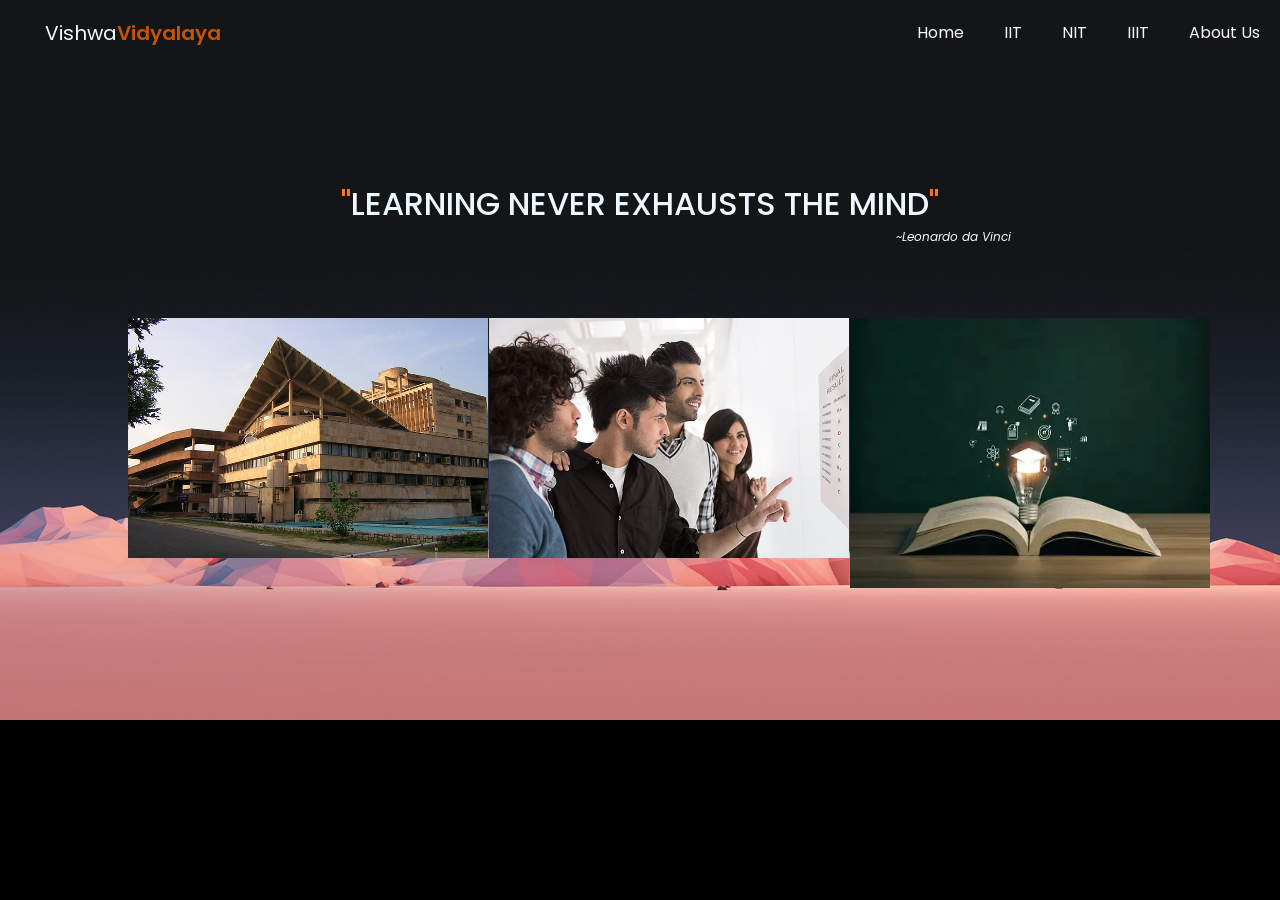
<file: VishwaVidyalaya_final/index.html>
<!DOCTYPE html>
<html lang="en">
<head>
    <meta charset="UTF-8" />
    <meta name="viewport" content="width=device-width, initial-scale=1.0" />
    <title>Portfolio</title>
    <link rel="preconnect" href="https://fonts.googleapis.com" />
    <link rel="preconnect" href="https://fonts.gstatic.com" crossorigin />
    <link
      href="https://fonts.googleapis.com/css2?family=Poppins:wght@200;500&display=swap"
      rel="stylesheet"
    />
    <link rel="stylesheet" href="home.css">
</head>
<body>
<!-- navigation bar -->
    <header>
        <nav>
          <div class="left"><span>Vishwa</span><span id="vid">Vidyalaya</span></div>
          <div class="right">
            <ul type="none">
              <li ><a href="index.html">Home </a></li>
              <li><a href="all_iit_page.html">IIT</a></li>
              <li><a href="all_nits_page.html" class="nt">NIT </a></li>
              <li><a href="all_iiit_page.html">IIIT</a></li>
              <li><a href="About_us.html">About Us</a></li>
            </ul>
          </div>
        </nav>
        
      </header>
      <div class="quote"><span class="s">"</span>LEARNING NEVER EXHAUSTS THE MIND<span class="s">"</span></div>
      <div class="author">~Leonardo da Vinci</div>

      <div class="trd">

        <div class="img">
           <img src="colleges-showcase.jpg" width="360" height="240" >
           <div class="overlay">
            <div class="content1"> College </div>
           </div>
            
        </div>
        <div class="img">
          <img src="cutoff-showcase.jpg" width="360" height="240">
          <div class="overlay">  
             <div class="content2"> CutOff </div>
          </div>
           
        </div>     

        <div class="img">
          <img src="ed.jpg" width="360" height="270">
          <div class="overlay"> 
            <div class="content3"> Education </div> 
          </div>
           
        </div> 



      </div>

</body>
</html>
</file>
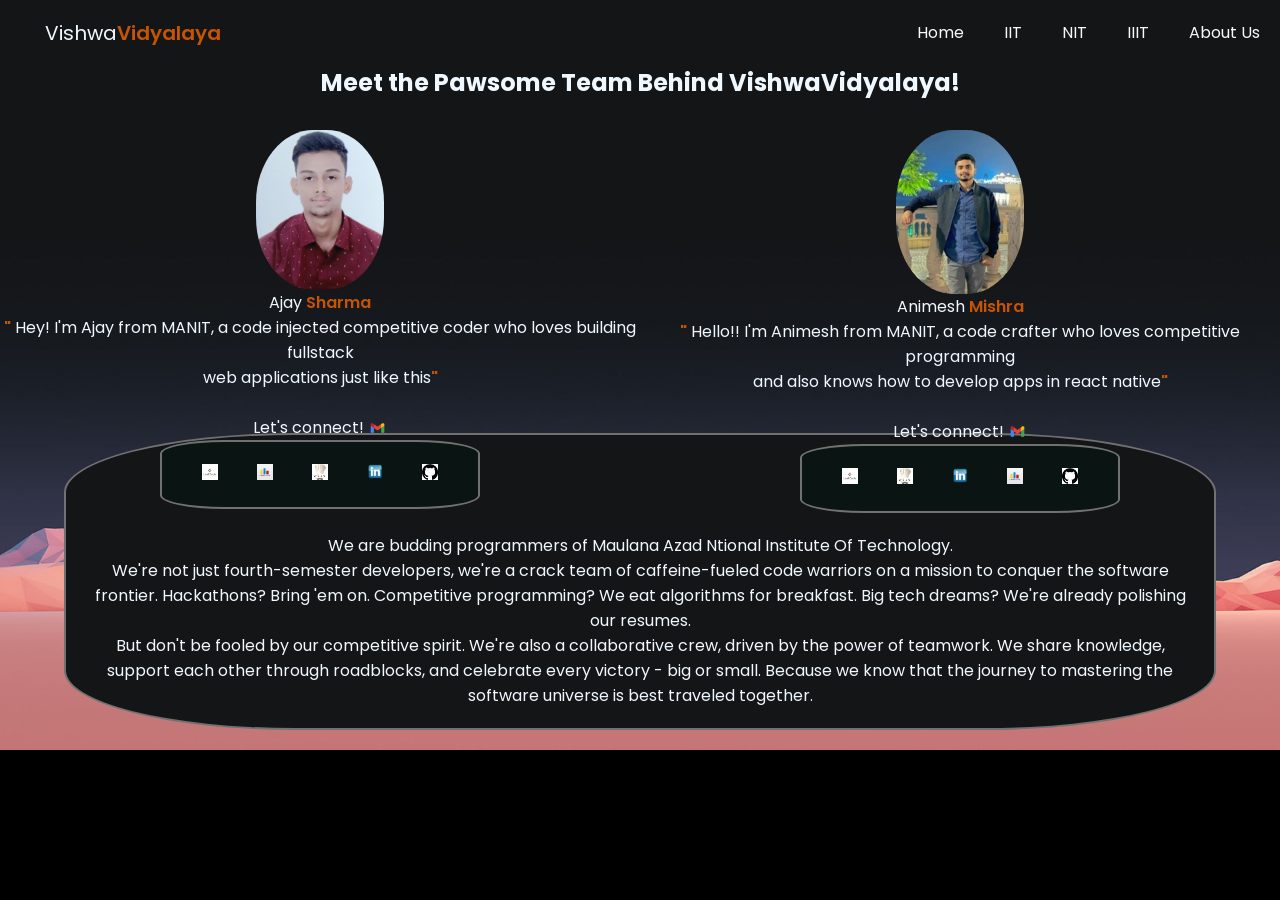
<file: VishwaVidyalaya_final/About_us.html>
<!DOCTYPE html>
<html lang="en">
<head>
    <meta charset="UTF-8">
    <meta name="viewport" content="width=device-width, initial-scale=1.0">
    <title>ABOUT US SECTION</title>
    <link rel="preconnect" href="https://fonts.googleapis.com" />
    <link rel="preconnect" href="https://fonts.gstatic.com" crossorigin />
    <link
      href="https://fonts.googleapis.com/css2?family=Poppins:wght@200;500&display=swap"
      rel="stylesheet"
    />
    <link rel="stylesheet" href="about_us.css">
</head>
<body>
    <header>
        <nav>
          <div class="left"><span>Vishwa</span><span id="vid">Vidyalaya</span></div>
          <div class="right">
            <ul type="none">
              <li ><a href="home.html">Home </a></li>
              <li><a href="all_iit_page.html">IIT</a></li>
              <li><a href="all_nits_page.html">NIT </a></li>
              <li><a href="all_iiit_page.html">IIIT</a></li>
              <li><a href="About_us.html">About Us</a></li>
            </ul>
          </div>
        </nav>
        
      </header>

    
        <div class="text" >
            <article>
               <h1><div class="left1"> Meet the Pawsome Team Behind VishwaVidyalaya! </div></h1> 

                <div class="row">

                    <div class="column"> 
                          
                            <div class="ajay_pic"> 
                                <img src="dev_images/AJAYDP.jpg" width="20%" alt="Team photo">
                            </div>

                            <div class="about_text"> Ajay <span id ="vid">Sharma</span>  </div>
                            <p><span id="vid">"</span> Hey! I'm Ajay from MANIT, a code injected competitive coder who loves building fullstack </p>
                            <p>web applications just like this<span id="vid">"</span></p>
                            <br>
                            <p>Let's connect! <a href="mailto:ajaysharmapns1234@gmail.com"> <img src="id_logo/Gmail-Logo.png" width="3%" alt="mail"></a></p>
                            <div class="id"> 
                              <div>    <a href="https://leetcode.com/ajaysharma12/"><img src="id_logo/leetcode.jpg" width="20%" alt="leetcode"></a></div>
                           <div>   <a href="https://codeforces.com/profile/ajay.16"><img src="id_logo/codeforces.jpeg" width="20%" alt="codeforces"></a></div>
                           <div>   <a href="https://www.codechef.com/users/ajaysh1"><img src="id_logo/codechef.jpeg"  width="20%" alt="codechef"></a></div>
                           <div>   <a href="https://www.linkedin.com/in/ajay-sharma-9436741b0/"><img src="id_logo/linkedin-blue-style-logo-png-0.png" width="8%" alt="linkedin"></a></div>
                           <div>   <a href="https://github.com/AjaySh1"><img src="id_logo/download.png" width="25%" alt="github"></a></div>
                              
                            </div>
                    </div>   
                    <div class="column">
                         
                            <div class="animesh_pic"> 
                                <img src="dev_images/animesh_dp (2).jpg" width="20%"  alt="Team photo">
                            </div>

                            <div class="about_text"> Animesh <span id="vid">Mishra</span> </div>
                            <p><span id="vid">"</span> Hello!! I'm Animesh from MANIT, a code crafter who loves competitive programming</p>
                            <p> and also knows how to develop apps in react native<span id="vid">"</span></p>
                            <br>
                            <p>Let's connect! <a href="mailto:animesh.work03@gmail.com"> <img src="id_logo/Gmail-Logo.png" width="3%" alt="mail"></a></p>

                            <div class="id"> 
                          <div>    <a href="https://leetcode.com/animesh_30/"><img src="id_logo/leetcode.jpg" width="20%" alt="leetcode"></a></div>
                          <div>    <a href="https://www.codechef.com/users/animesh_300"><img src="id_logo/codechef.jpeg"  width="20%" alt="codechef"></a></div>
                          <div>    <a href="https://www.linkedin.com/in/animesh-mishra-a510b8257/"><img src="id_logo/linkedin-blue-style-logo-png-0.png" width="8%" alt="linkedin"></a></div>
                          <div>    <a href="https://codeforces.com/profile/animesh_30"><img src="id_logo/codeforces.jpeg" width="20%" alt=""></a></div>

                          <div>   <a href="https://github.com/animesh30-dev"><img src="id_logo/download.png" width="25%" alt="github"></a></div>
                              
                            </div>
                        
                    </div>

                </div>
<div>   </div>
                <div class="about_para"> 

                    <p> We are budding programmers of Maulana Azad Ntional Institute Of Technology.</p>  
                    <p> We're not just fourth-semester developers, we're a crack team of caffeine-fueled code warriors on a mission to conquer the software frontier. Hackathons? Bring 'em on. Competitive programming? We eat algorithms for breakfast. Big tech dreams? We're already polishing our resumes.    
                    </p>
                    <p>But don't be fooled by our competitive spirit. We're also a collaborative crew, driven by the power of teamwork. We share knowledge, support each other through roadblocks, and celebrate every victory - big or small. Because we know that the journey to mastering the software universe is best traveled together.
                    </p> 

                 </div>
               

                
                
            </article>
        </div>
    
</body>
</html>
</file>
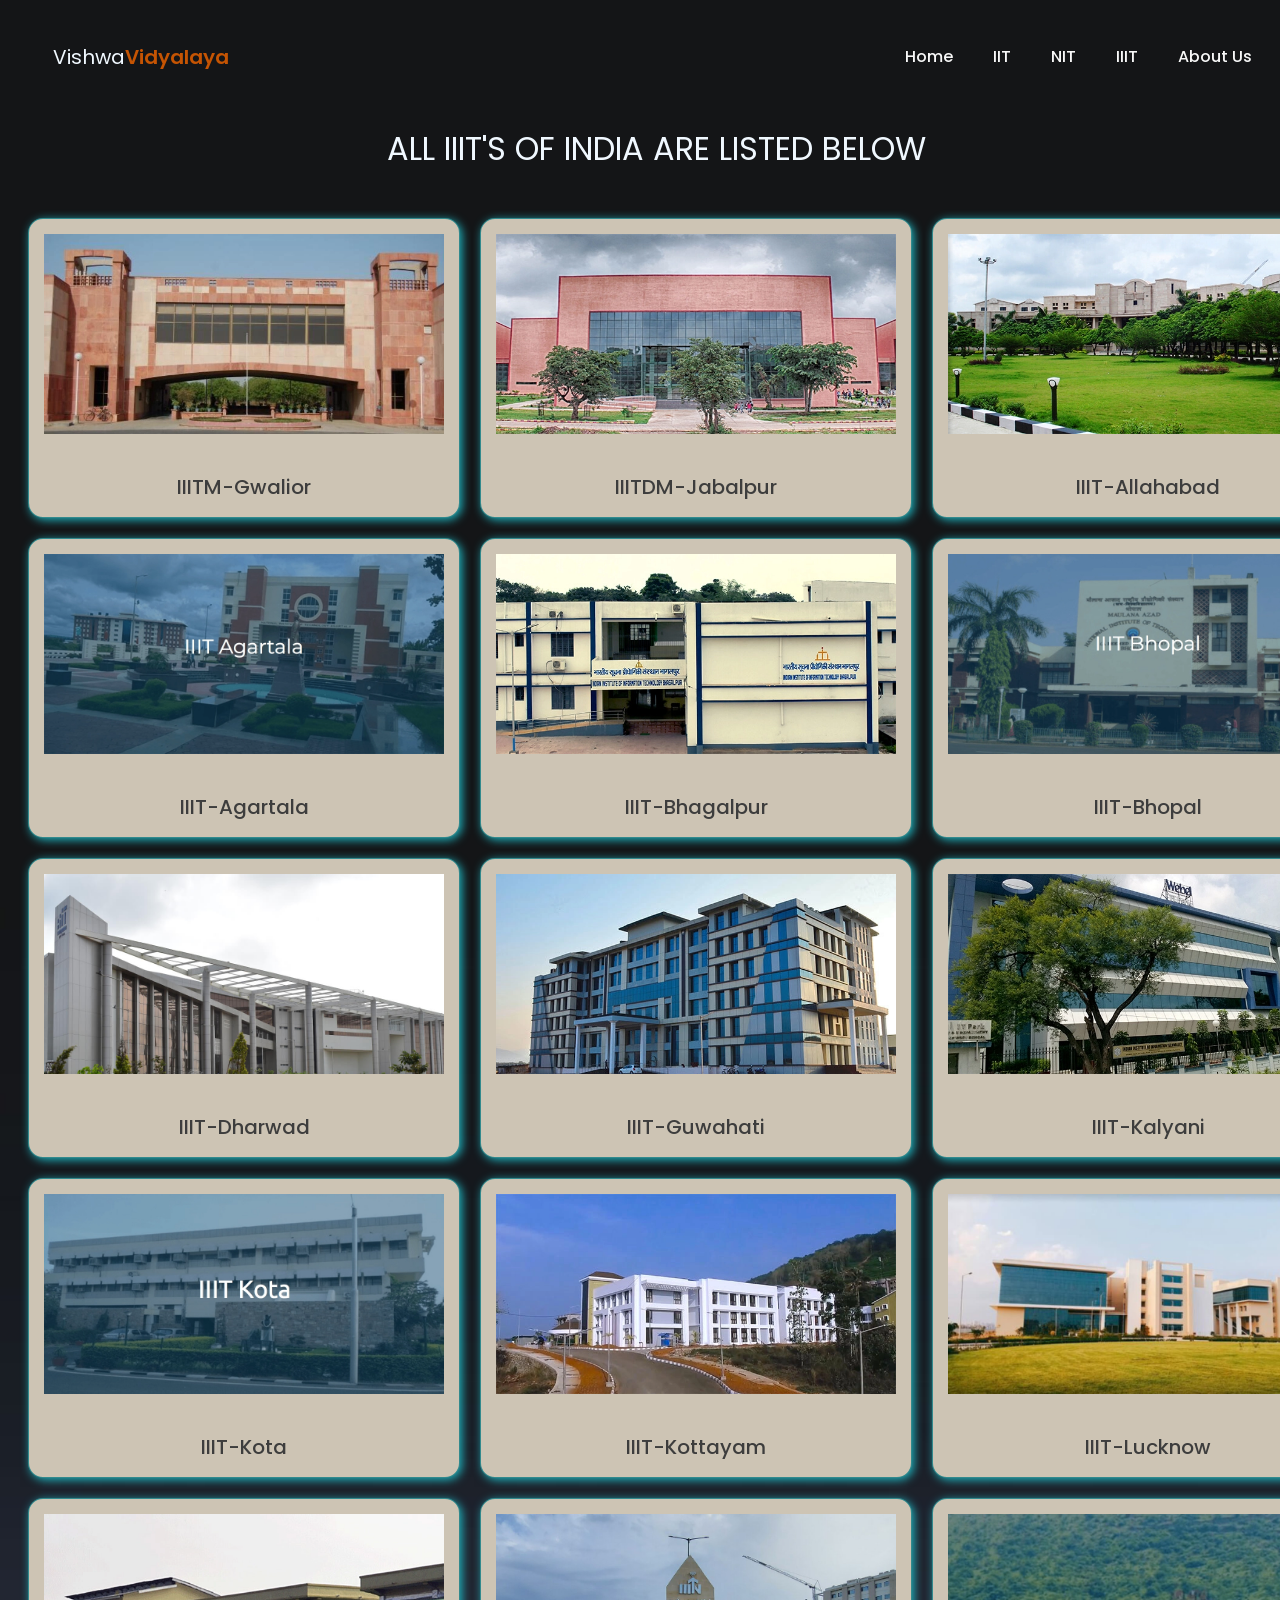
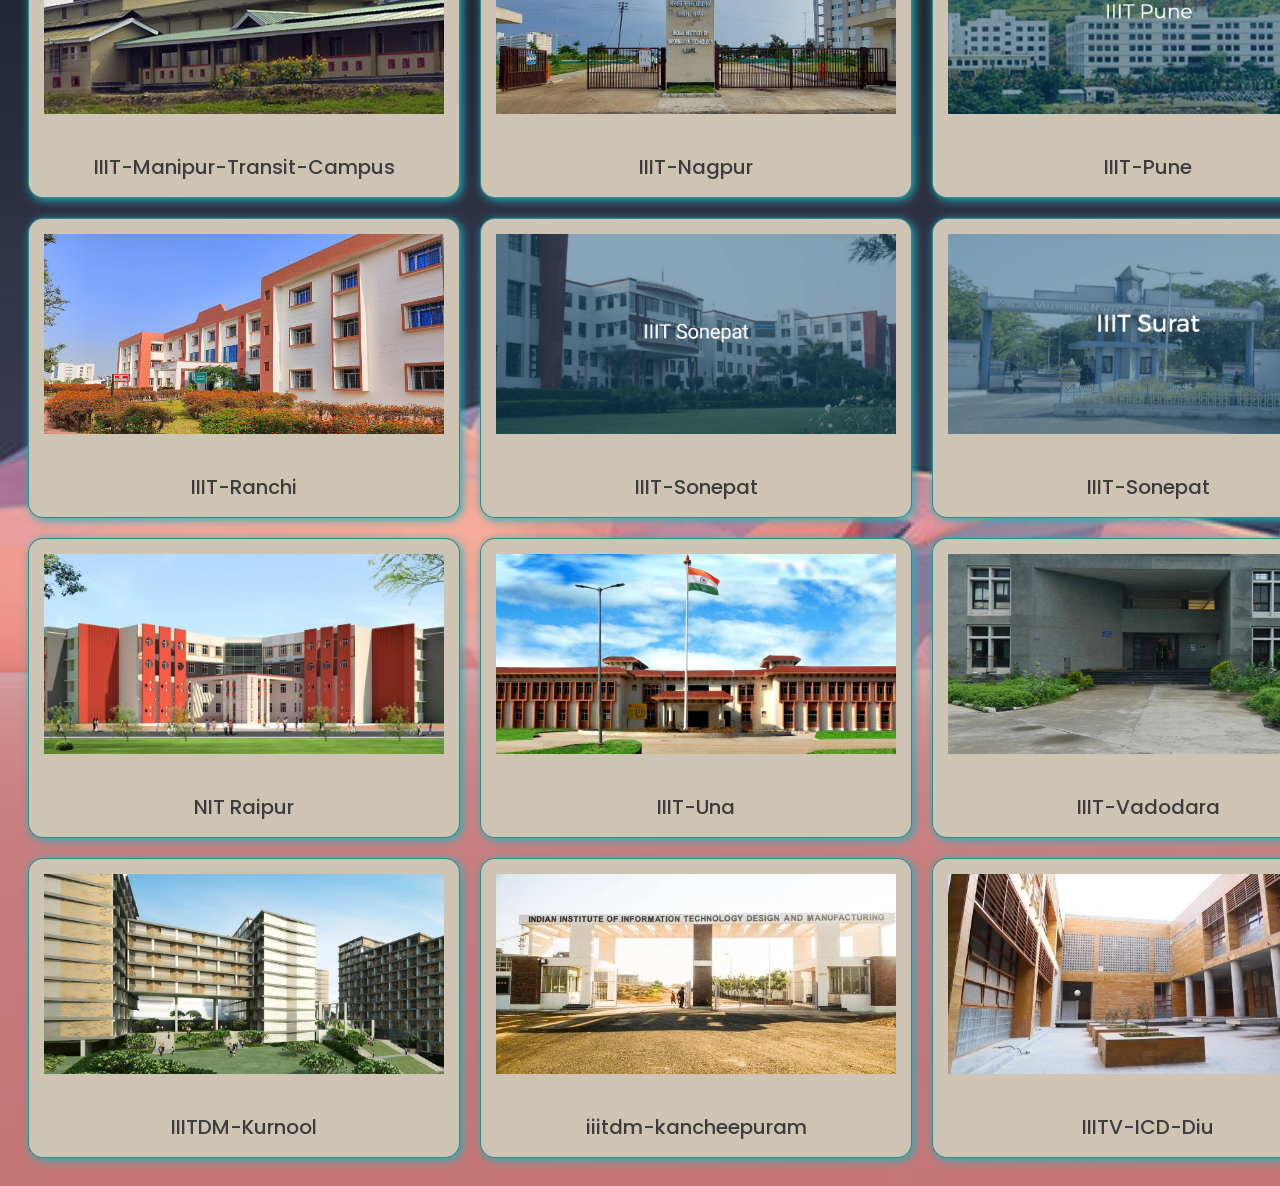
<file: VishwaVidyalaya_final/all_iiit_page.html>
<!DOCTYPE html>
<html lang="en">
<head>
    <meta charset="UTF-8">
    <meta name="viewport" content="width=device-width, initial-scale=1.0">
    <title> HTML tutorial</title>
    <link rel="preconnect" href="https://fonts.googleapis.com" />
    <link rel="preconnect" href="https://fonts.gstatic.com" crossorigin />
    <link
      href="https://fonts.googleapis.com/css2?family=Poppins:wght@200;500&display=swap"
      rel="stylesheet"
    />
    <link rel="stylesheet" href="nit.css">
</head>
<body>
  <header>
    <nav>
      <div class="left"><span>Vishwa</span><span id="vid">Vidyalaya</span></div>
      <div class="right">
        <ul type="none">
          <li ><a href="index.html">Home </a></li>
          <li><a href="all_iit_page.html">IIT</a></li>
          <li><a href="all_nits_page.html">NIT </a></li>
          <li><a href="all_iiit_page.html">IIIT</a></li>
          <li><a href="About_us.html">About Us</a></li>
        </ul>
      </div>
    </nav>
    
  </header>


       <div class="top">
       <div class="left1">ALL IIIT'S OF INDIA ARE LISTED BELOW 
       </div> 
      

      </div>
       <br>
   
        <div class="nit">

                <div class="nit_name"> <div class="nit_logo"> <a href="https://www.collegepravesh.com/engineering-colleges/iiitm-gwalior/"> <img src="iiit_images/IIITM-Gwalior.webp" alt="">    </a></div><br> <a href="https://www.collegepravesh.com/engineering-colleges/iiitm-gwalior/">IIITM-Gwalior</a></div>

                <div class="nit_name"> <div class="nit_logo"> <a href="https://www.collegepravesh.com/engineering-colleges/iiitdm-jabalpur/"> <img src="iiit_images/IIITDM-Jabalpur.webp" alt="">    </a> </div><br> <a href="https://www.collegepravesh.com/engineering-colleges/iiitdm-jabalpur/"> IIITDM-Jabalpur</a></div>

                <div class="nit_name"> <div class="nit_logo"> <a href="https://www.collegepravesh.com/engineering-colleges/iiit-allahabad/"><img src="iiit_images/IIIT-Allahabad.webp" alt=""></a></div><br><a href="https://www.collegepravesh.com/engineering-colleges/iiit-allahabad/">IIIT-Allahabad</a> </div>
                
                <div class="nit_name"> <div class="nit_logo"> <a href="https://www.collegepravesh.com/engineering-colleges/iiit-agartala/"><img src="iiit_images/IIIT-Agartala.webp" alt=""> </a> </div><br> <a href="https://www.collegepravesh.com/engineering-colleges/iiit-agartala/">IIIT-Agartala</a></div>
                
                <div class="nit_name"> <div class="nit_logo"> <a href="https://www.collegepravesh.com/engineering-colleges/iiit-bhagalpur/"><img src="iiit_images/IIIT-Bhagalpur.webp" alt="">     </a> </div><br> <a href="https://www.collegepravesh.com/engineering-colleges/iiit-bhagalpur/">IIIT-Bhagalpur</a></div>
             
                <div class="nit_name"> <div class="nit_logo"> <a href="https://www.collegepravesh.com/engineering-colleges/iiit-bhopal/"><img src="iiit_images/IIIT-Bhopal.webp" alt=""></a> </div><br> <a href="https://www.collegepravesh.com/engineering-colleges/iiit-bhopal/">IIIT-Bhopal</a></div>
            
            
                <!-- <div class="nit_name"> <div class="nit_logo"> <a href="https://www.collegepravesh.com/engineering-colleges/nit-surathkal/"><img src="nit_main_images/NIT-Karnataka.webp" alt="">     </a> <div><br>  <a href="https://www.collegepravesh.com/engineering-colleges/nit-surathkal/">NIT karnataka</a></div> -->

               
                <div class="nit_name"> <div class="nit_logo"> <a href="https://www.collegepravesh.com/engineering-colleges/iiit-dharwad/"><img src="iiit_images/IIIT-Dharwad.jpg" alt="">     </a> </div><br>   <a href="https://www.collegepravesh.com/engineering-colleges/iiit-dharwad/">IIIT-Dharwad</a></div>

                
               
                <div class="nit_name"> <div class="nit_logo"> <a href="https://www.collegepravesh.com/engineering-colleges/iiit-guwahati/"><img src="iiit_images/IIIT-Guwahati.webp" alt="">     </a> </div><br> <a href="https://www.collegepravesh.com/engineering-colleges/iiit-guwahati/">IIIT-Guwahati</a></div>
               
               
                <div class="nit_name"> <div class="nit_logo"> <a href="https://www.collegepravesh.com/engineering-colleges/iiit-kalyani/"><img src="iiit_images/IIIT-Kalyani.webp" alt="">     </a> </div><br> <a href="https://www.collegepravesh.com/engineering-colleges/iiit-kalyani/"> IIIT-Kalyani</a></div>
                

                <div class="nit_name"> <div class="nit_logo"> <a href="https://www.collegepravesh.com/engineering-colleges/iiit-kota/"><img src="iiit_images/IIIT-Kota.webp" alt="">      </a></div><br> <a href="https://www.collegepravesh.com/engineering-colleges/iiit-kota/">IIIT-Kota</a></div>

                <div class="nit_name"> <div class="nit_logo"> <a href="https://www.collegepravesh.com/engineering-colleges/iiit-kottayam/"><img src="iiit_images/IIIT-Kottayam.webp" alt="">    </a> </div><br> <a href="https://www.collegepravesh.com/engineering-colleges/iiit-kottayam/">IIIT-Kottayam</a></div>

                <div class="nit_name"> <div class="nit_logo"> <a href="https://www.collegepravesh.com/engineering-colleges/iiit-lucknow/"><img src="iiit_images/IIIT-Lucknow.jpg" alt="">     </a> </div><br> <a href="https://www.collegepravesh.com/engineering-colleges/iiit-lucknow/">IIIT-Lucknow</a></div>

                <div class="nit_name"> <div class="nit_logo"> <a href="https://www.collegepravesh.com/engineering-colleges/iiit-manipur/"><img src="iiit_images/IIIT-Manipur-Transit-Campus.webp" alt="">     </a> </div><br> <a href="https://www.collegepravesh.com/engineering-colleges/iiit-manipur/">IIIT-Manipur-Transit-Campus</a></div>

                <div class="nit_name"> <div class="nit_logo"> <a href="https://www.collegepravesh.com/engineering-colleges/iiit-nagpur/"><img src="iiit_images/IIIT-Nagpur.jpg" alt="">     </a> </div><br> <a href="https://www.collegepravesh.com/engineering-colleges/iiit-nagpur/">IIIT-Nagpur</a></div>

                <div class="nit_name"> <div class="nit_logo"> <a href="https://www.collegepravesh.com/engineering-colleges/iiit-pune/"> <img src="iiit_images/IIIT-Pune.webp" alt="">    </a> </div><br> <a href="https://www.collegepravesh.com/engineering-colleges/iiit-pune/"> IIIT-Pune</a></div>

                <div class="nit_name"> <div class="nit_logo"> <a href="https://www.collegepravesh.com/engineering-colleges/iiit-ranchi/"> <img src="iiit_images/IIIT-Ranchi.jpg" alt="">    </a> </div><br> <a href="https://www.collegepravesh.com/engineering-colleges/iiit-ranchi/">IIIT-Ranchi</a></div>

                <div class="nit_name"> <div class="nit_logo"> <a href="https://www.collegepravesh.com/engineering-colleges/iiit-sonepat/"><img src="iiit_images/IIIT-Sonepat.webp" alt="">     </a> </div><br> <a href="https://www.collegepravesh.com/engineering-colleges/iiit-sonepat/">IIIT-Sonepat </a></div>

                <div class="nit_name"> <div class="nit_logo"> <a href="https://www.collegepravesh.com/engineering-colleges/iiit-surat/"><img src="iiit_images/IIIT-Surat.webp" alt="">     </a> </div><br> <a href="https://www.collegepravesh.com/engineering-colleges/iiit-surat/">IIIT-Sonepat</a></div>

                <div class="nit_name"> <div class="nit_logo"> <a href="https://www.collegepravesh.com/engineering-colleges/iiit-srirangam/"><img src="iiit_images/IIIT-Trichy.jpg" alt="">    </a> </div><br> <a href="https://www.collegepravesh.com/engineering-colleges/iiit-srirangam/">NIT Raipur</a></div>

                <div class="nit_name"> <div class="nit_logo">  <a href="https://www.collegepravesh.com/engineering-colleges/iiit-una/"><img src="iiit_images/IIIT-Una.jpg" alt="">     </a>  </div><br> <a href="https://www.collegepravesh.com/engineering-colleges/iiit-una/">IIIT-Una</a></div>

                <div class="nit_name"> <div class="nit_logo"> <a href="https://www.collegepravesh.com/engineering-colleges/iiit-vadodara/"><img src="iiit_images/IIIT-Vadodara.webp" alt="">     </a> </div><br> <a href="https://www.collegepravesh.com/engineering-colleges/iiit-vadodara/">IIIT-Vadodara</a></div>

                

                <div class="nit_name"> <div class="nit_logo"> <a href="https://www.collegepravesh.com/engineering-colleges/iiit-kurnool/"> <img src="iiit_images/IIITDM-Kurnool.webp" alt="">    </a> </div><br> <a href="https://www.collegepravesh.com/engineering-colleges/iiit-kurnool/">IIITDM-Kurnool</a></div>

                <div class="nit_name"> <div class="nit_logo"> <a href="https://www.collegepravesh.com/engineering-colleges/iiitdm-kancheepuram/"> <img src="iiit_images/IIITDM.webp" alt="">     </a></div><br> <a href="https://www.collegepravesh.com/engineering-colleges/iiitdm-kancheepuram/">iiitdm-kancheepuram</a></div>

                

                <div class="nit_name"> <div class="nit_logo"> <a href="https://www.collegepravesh.com/engineering-colleges/iiitv-icd-diu/"> <img src="iiit_images/IIITV-ICD-Diu.webp" alt="">    </a></div><br> <a href="https://www.collegepravesh.com/engineering-colleges/iiitv-icd-diu/">IIITV-ICD-Diu</a></div>


</body>
</html>
</file>
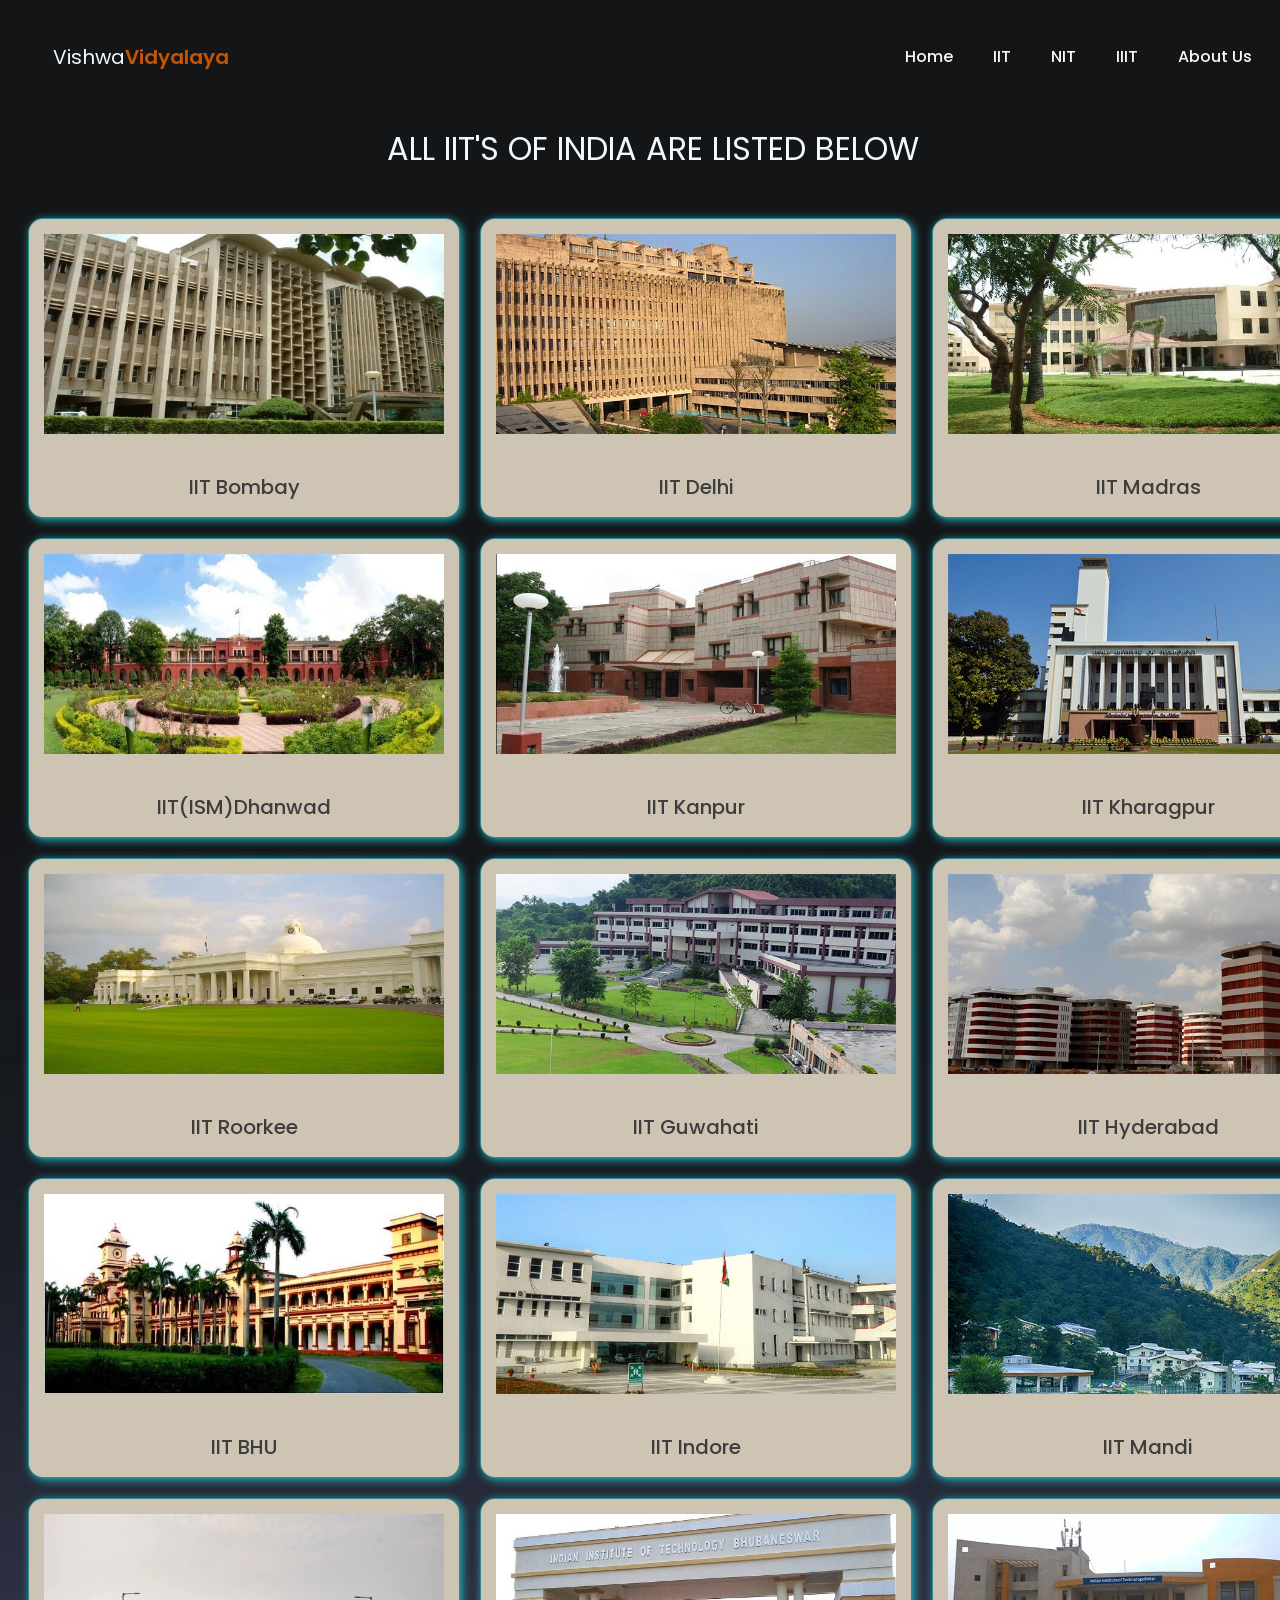
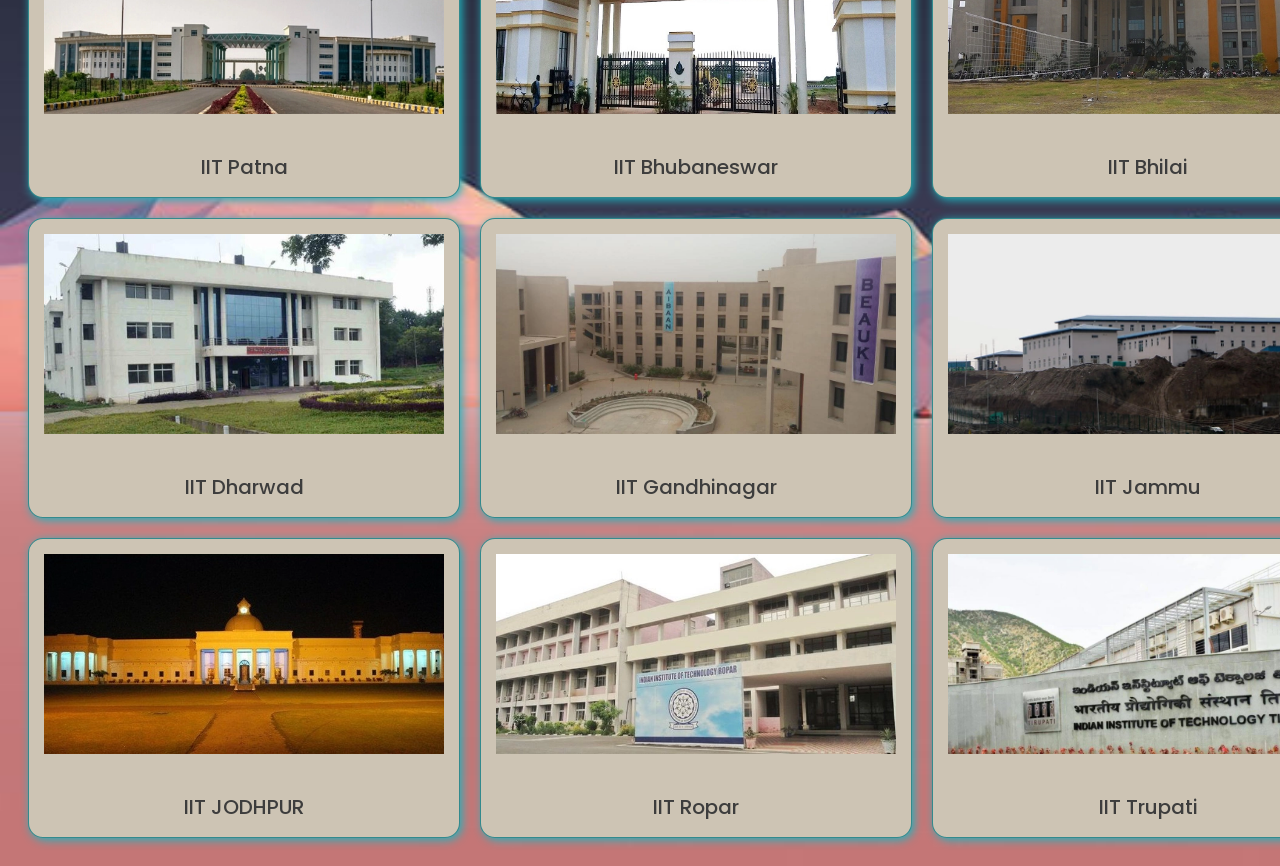
<file: VishwaVidyalaya_final/all_iit_page.html>
<!DOCTYPE html>
<html lang="en">
<head>
    <meta charset="UTF-8">
    <meta name="viewport" content="width=device-width, initial-scale=1.0">
    <title> HTML tutorial</title>
    <link rel="preconnect" href="https://fonts.googleapis.com" />
    <link rel="preconnect" href="https://fonts.gstatic.com" crossorigin />
    <link
      href="https://fonts.googleapis.com/css2?family=Poppins:wght@200;500&display=swap"
      rel="stylesheet"
    />
    <link rel="stylesheet" href="nit.css">
</head>
<body>

    <header>
        <nav>
          <div class="left"><span>Vishwa</span><span id="vid">Vidyalaya</span></div>
          <div class="right">
            <ul type="none">
              <li ><a href="index.html">Home </a></li>
              <li><a href="all_iit_page.html" >IIT</a></li>
              <li><a href="all_nits_page.html">NIT </a></li>
              <li><a href="all_iiit_page.html">IIIT</a></li>
              <li><a href="About_us.html">About Us</a></li>
            </ul>
          </div>
        </nav>
      </header>

       <div class="top">
       <div class="left1">ALL IIT'S OF INDIA ARE LISTED BELOW 
       </div> 

       
      </div>
       <br>

        <div class="nit">
            
          <div class="nit_name"> <div class="nit_logo"> <a href="https://www.collegepravesh.com/engineering-colleges/iit-bombay/"><img src=      "iit_images/IIT-Bombay (1).webp" alt="https://www.collegepravesh.com/engineering-colleges/iit-bombay/"></a> </div><br> <a href="">IIT Bombay</a></div>
          <div class="nit_name"> <div class="nit_logo"> <a href="https://www.collegepravesh.com/engineering-colleges/iit-delhi/"><img src=       "iit_images/IIT-Delhi.webp" alt="">     </a> </div><br> <a href="https://www.collegepravesh.com/engineering-colleges/iit-delhi/">IIT Delhi</a></div>
          <div class="nit_name"> <div class="nit_logo"> <a href="https://www.collegepravesh.com/engineering-colleges/iit-madras/"><img src=      "iit_images/IIT-Madras.webp" alt="">     </a> </div><br> <a href="https://www.collegepravesh.com/engineering-colleges/iit-madras/">IIT Madras</a></div>
                <div class="nit_name"> <div class="nit_logo"> <a href="https://www.collegepravesh.com/engineering-colleges/iit-ism-dhanbad//"><img src="iit_images/ISM-Dhanbad.webp" alt=""> </a> </div><br> <a href="https://www.collegepravesh.com/engineering-colleges/iit-ism-dhanbad/">IIT(ISM)Dhanwad</a></div>
                <div class="nit_name"> <div class="nit_logo"> <a href="https://www.collegepravesh.com/engineering-colleges/iit-kanpur/"><img src=      "iit_images//IIT-Kanpur.webp" alt="">     </a> </div><br> <a href="https://www.collegepravesh.com/engineering-colleges/iit-kanpur/">IIT Kanpur </a></div>
                <div class="nit_name"> <div class="nit_logo"> <a href="https://www.collegepravesh.com/engineering-colleges/iit-kharagpur/"><img src=   "iit_images/IIT-Kharagpur.webp" alt="">     </a> </div><br> <a href="https://www.collegepravesh.com/engineering-colleges/iit-kharagpur/">IIT Kharagpur</a></div>
                <div class="nit_name"> <div class="nit_logo"> <a href="https://www.collegepravesh.com/engineering-colleges/iit-roorkee/"><img src=     "iit_images/IIT-Roorkee.webp" alt="">     </a> </div><br> <a href="https://www.collegepravesh.com/engineering-colleges/iit-roorkee/">IIT Roorkee</a></div>
                <div class="nit_name"> <div class="nit_logo"> <a href="https://www.collegepravesh.com/engineering-colleges/iit-guwahati/"><img src=    "iit_images/IIT-Guwahati.webp" alt="">     </a> </div><br> <a href="https://www.collegepravesh.com/engineering-colleges/iit-guwahati/"> IIT Guwahati</a></div>
                <div class="nit_name"> <div class="nit_logo"> <a href="https://www.collegepravesh.com/engineering-colleges/iit-hyderabad/"><img src=   "iit_images/IIT-Hyderabad.webp" alt="">     </a> </div><br> <a href="https://www.collegepravesh.com/engineering-colleges/iit-hyderabad/">IIT Hyderabad</a></div>
                <div class="nit_name"> <div class="nit_logo"> <a href="https://www.collegepravesh.com/engineering-colleges/iit-bhu-varanasi/"><img src="iit_images/IIT-BHU.webp" alt="">     </a> </div><br> <a href="https://www.collegepravesh.com/engineering-colleges/iit-bhu-varanasi/">IIT BHU</a> </div>
                <div class="nit_name"> <div class="nit_logo"> <a href="https://www.collegepravesh.com/engineering-colleges/iit-indore/"><img src=      "iit_images/IIT-Indore.webp" alt="">     </a> </div><br> <a href="https://www.collegepravesh.com/engineering-colleges/iit-indore/">IIT Indore</a></div>
                <div class="nit_name"> <div class="nit_logo"> <a href="https://www.collegepravesh.com/engineering-colleges/iit-mandi/"><img src=       "iit_images/IIT-Mandi.webp" alt="">     </a> </div><br> <a href="https://www.collegepravesh.com/engineering-colleges/iit-mandi/">IIT Mandi</a></div>
                <div class="nit_name"> <div class="nit_logo"> <a href="https://www.collegepravesh.com/engineering-colleges/iit-patna/"><img src=       "iit_images/IIT-Patna.webp" alt="">     </a> </div><br> <a href="https://www.collegepravesh.com/engineering-colleges/iit-patna/">IIT Patna</a></div>
                <div class="nit_name"> <div class="nit_logo"> <a href="https://www.collegepravesh.com/engineering-colleges/iit-bhubaneswar/"><img src= "iit_images/IIT-Bhubaneswar.webp" alt="">     </a> </div><br> <a href="https://www.collegepravesh.com/engineering-colleges/iit-bhubaneswar/">IIT Bhubaneswar</a></div>

                <div class="nit_name"> <div class="nit_logo"> <a href="https://www.collegepravesh.com/engineering-colleges/iit-bhilai/"><img src=       "iit_images/IIT-Bhilai-GEC-Campus.webp" alt="">     </a> </div><br> <a href="https://www.collegepravesh.com/engineering-colleges/iit-bhilai/">IIT Bhilai</a></div>
                <div class="nit_name"> <div class="nit_logo"> <a href="https://www.collegepravesh.com/engineering-colleges/iit-dharwad/"><img src=     "iit_images/IIT-Dharwad-WALMI-Campus.webp" alt="">     </a> </div><br> <a href="https://www.collegepravesh.com/engineering-colleges/iit-dharwad/">IIT Dharwad</a></div>
                <div class="nit_name"> <div class="nit_logo"> <a href="https://www.collegepravesh.com/engineering-colleges/iit-gandhinagar/"><img src= "iit_images/IIT-GN.webp" alt="">     </a> </div><br> <a href="https://www.collegepravesh.com/engineering-colleges/iit-gandhinagar/">IIT Gandhinagar</a></div>
                <div class="nit_name"> <div class="nit_logo"> <a href="https://www.collegepravesh.com/engineering-colleges/iit-jammu/"><img src=       "iit_images/IIT-Jammu.webp" alt="">     </a> </div><br> <a href="https://www.collegepravesh.com/engineering-colleges/iit-jammu/">IIT Jammu</a></div>
                <div class="nit_name"> <div class="nit_logo"> <a href="https://www.collegepravesh.com/engineering-colleges/iit-jodhpur/"><img src=     "iit_images/IIT-JODHPUR.webp" alt="">     </a> </div><br> <a href="https://www.collegepravesh.com/engineering-colleges/iit-jodhpur/">IIT JODHPUR</a></div>
                <div class="nit_name"> <div class="nit_logo"> <a href="https://www.collegepravesh.com/engineering-colleges/iit-ropar/"><img src =      "iit_images/IIT-Ropar.webp" alt="">     </a> </div><br> <a href="https://www.collegepravesh.com/engineering-colleges/iit-ropar/"> IIT Ropar</a></div>
                <div class="nit_name"> <div class="nit_logo"> <a href="https://www.collegepravesh.com/engineering-colleges/iit-tirupati/"><img src=    "iit_images/IIT-Tirupati.jpg" alt="">     </a> </div><br> <a href="https://www.collegepravesh.com/engineering-colleges/iit-tirupati/">IIT Trupati</a></div>
                
      
</div>
   
    
</body>
</html>
</file>
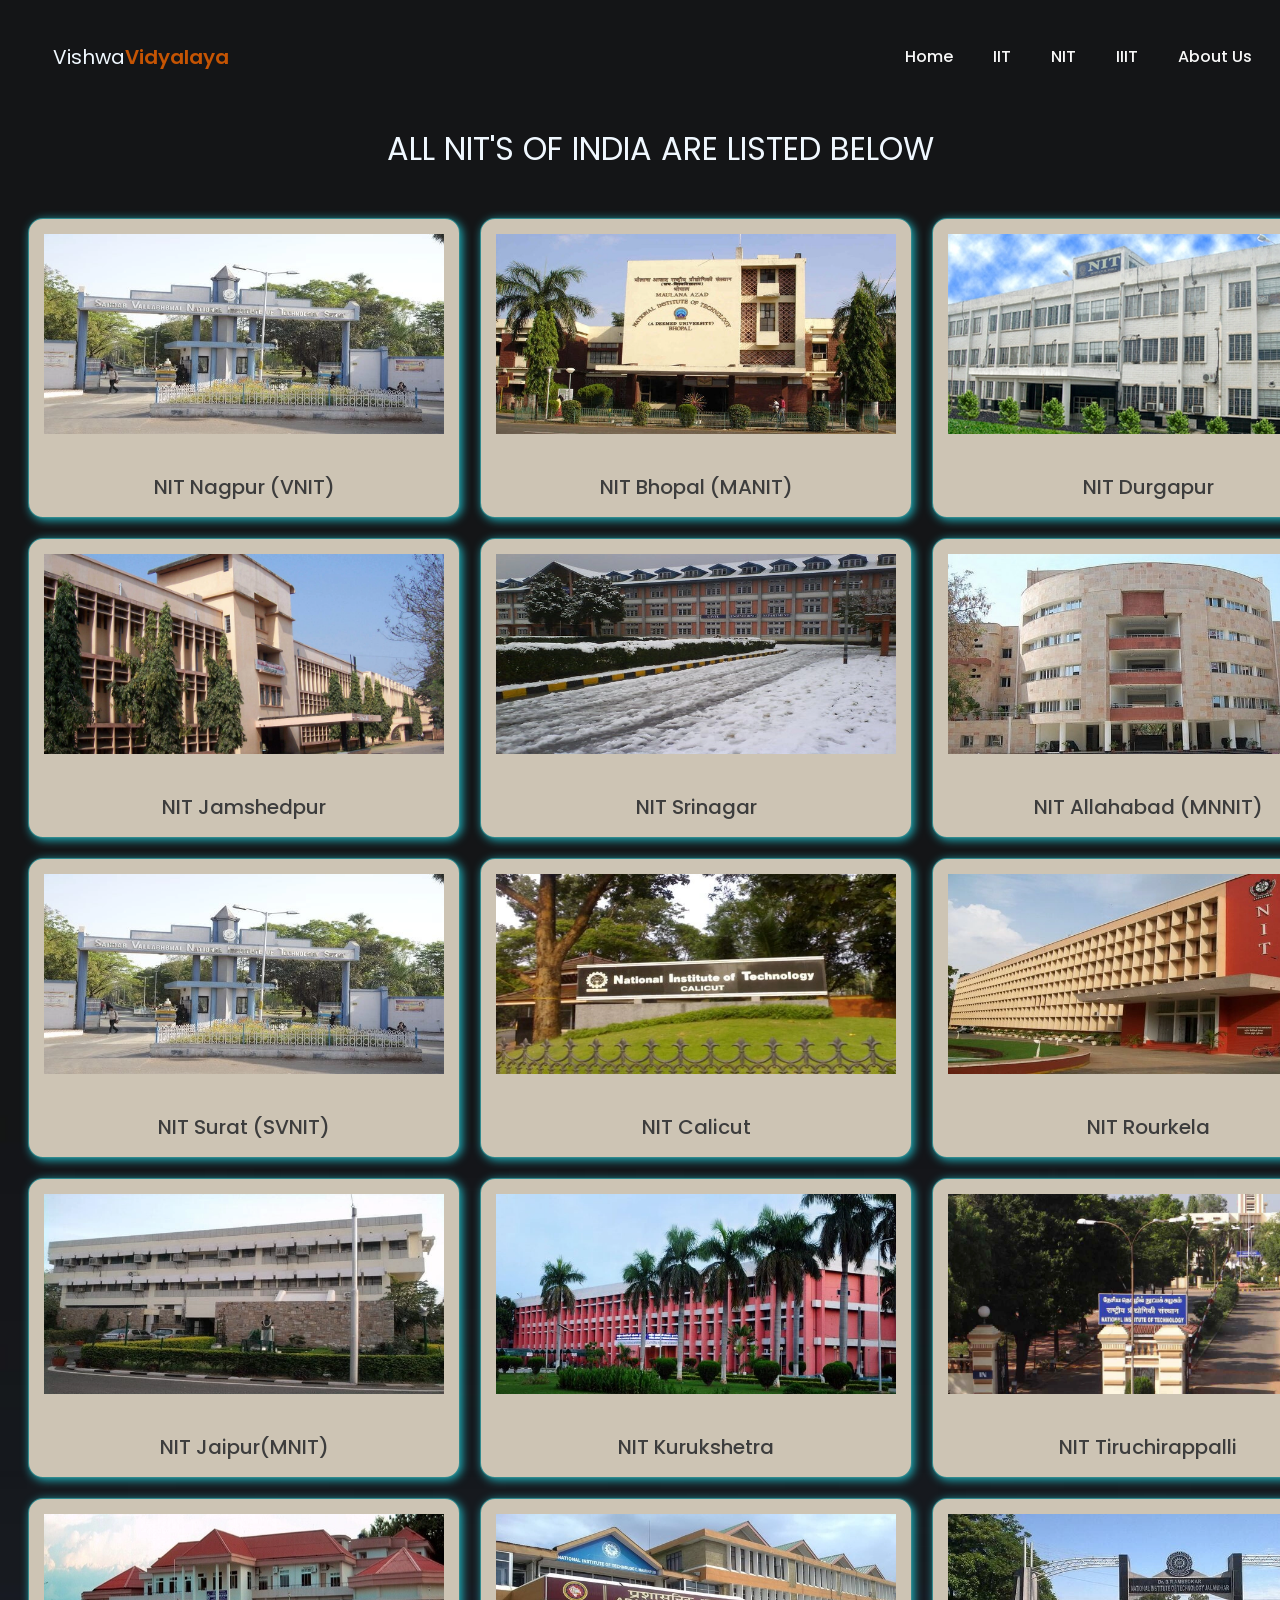
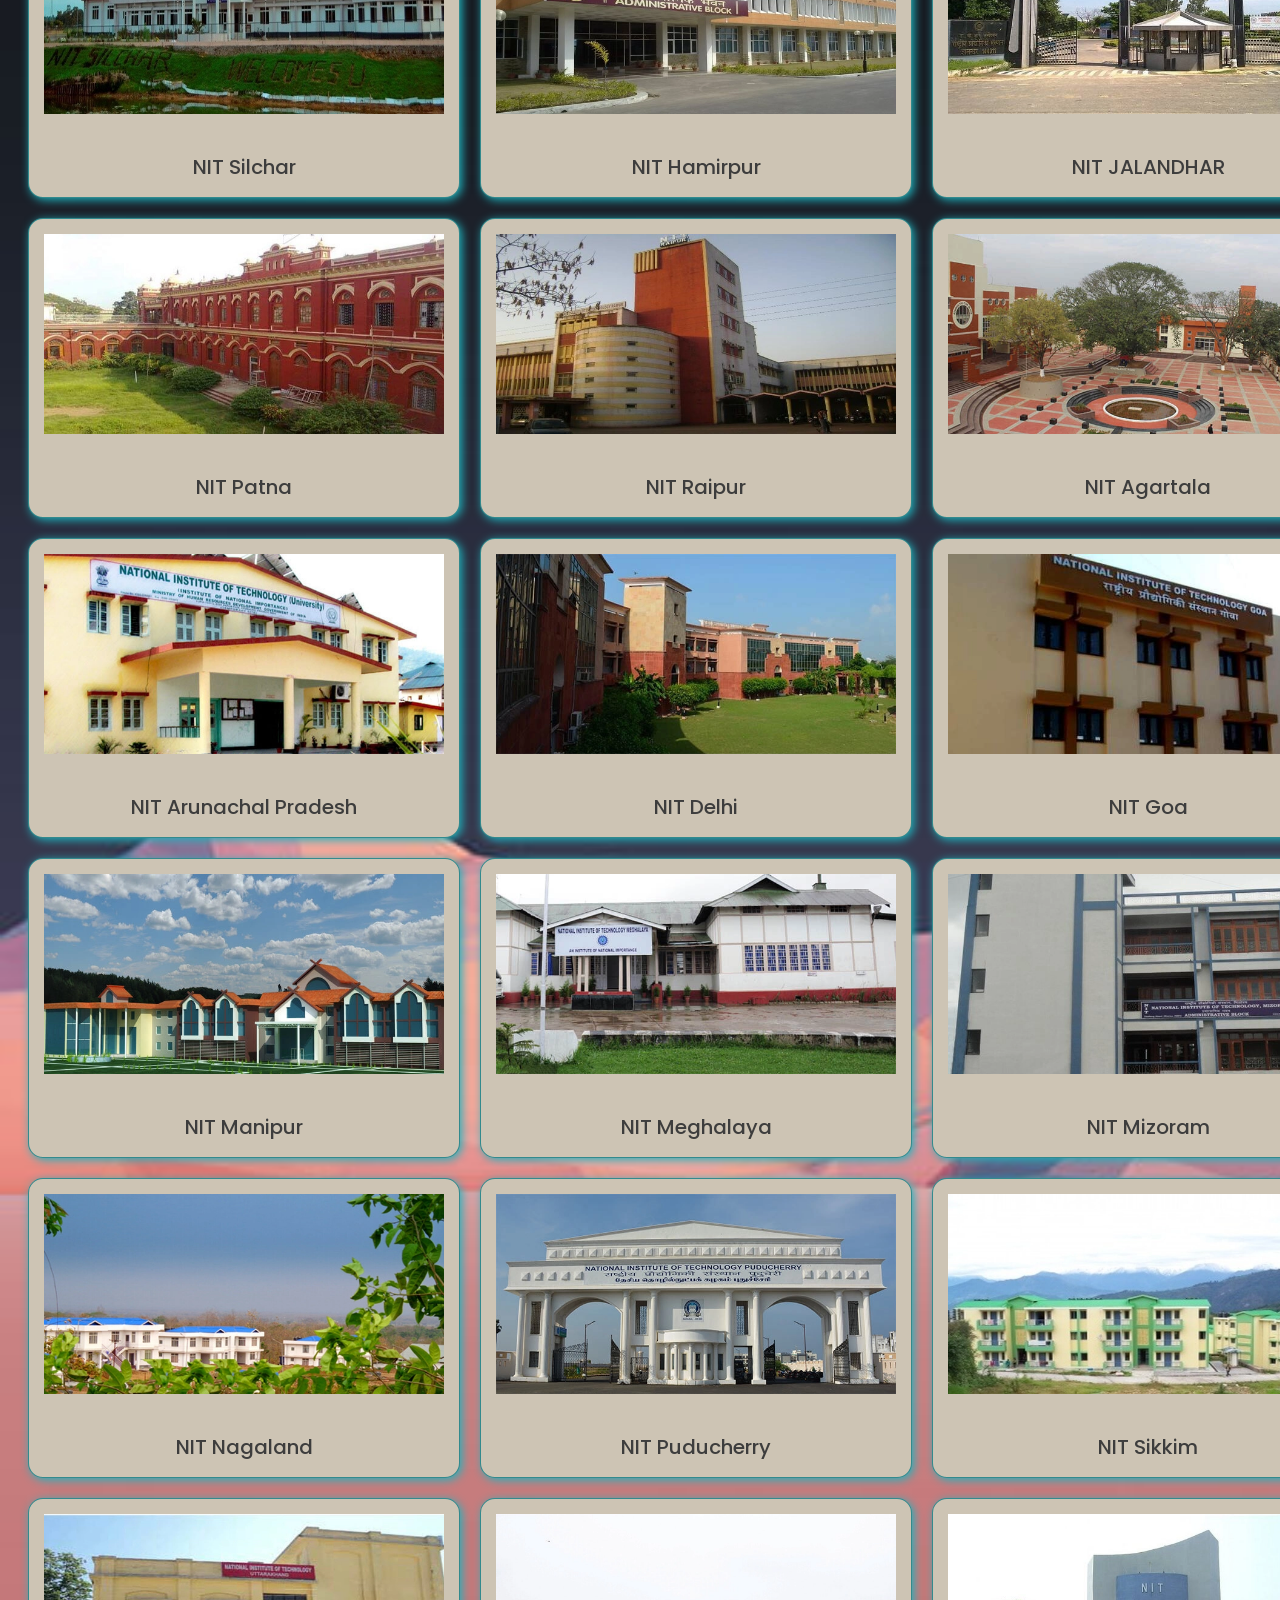
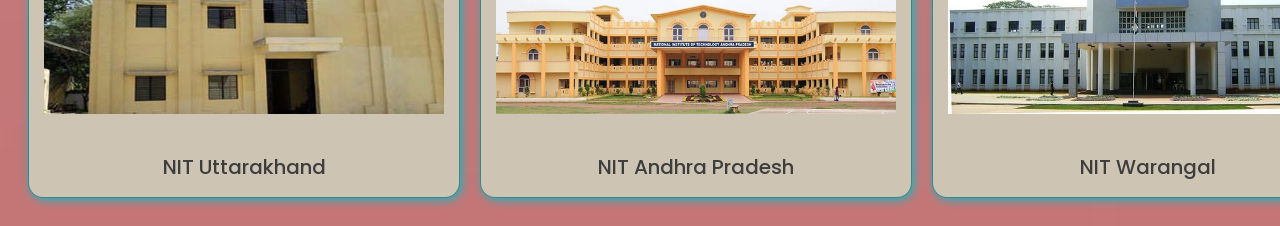
<file: VishwaVidyalaya_final/all_nits_page.html>
<!DOCTYPE html>
<html lang="en">
<head>
    <meta charset="UTF-8">
    <meta name="viewport" content="width=device-width, initial-scale=1.0">
    <title> HTML tutorial</title>
    <link rel="preconnect" href="https://fonts.googleapis.com" />
    <link rel="preconnect" href="https://fonts.gstatic.com" crossorigin />
    <link
      href="https://fonts.googleapis.com/css2?family=Poppins:wght@200;500&display=swap"
      rel="stylesheet"
    />
    <link rel="stylesheet" href="nit.css">
</head>
<body>
  <header>
    <nav>
      <div class="left"><span>Vishwa</span><span id="vid">Vidyalaya</span></div>
      <div class="right">
        <ul type="none">
          <li ><a href="index.html">Home </a></li>
          <li><a href="all_iit_page.html">IIT</a></li>
          <li><a href="all_nits_page.html">NIT </a></li>
          <li><a href="all_iiit_page.html">IIIT</a></li>
          <li><a href="About_us.html">About Us</a></li>
        </ul>
      </div>
    </nav>
    
  </header>


       <div class="top">
       <div class="left1">ALL NIT'S OF INDIA ARE LISTED BELOW 
       </div> 
      

      </div>
       <br>
   
        <div class="nit">
                
                <div class="nit_name"> <div class="nit_logo"> <a href="https://www.collegepravesh.com/engineering-colleges/vnit-nagpur/"><img src="nit_main_images/SVNIT.webp" alt=""> </a> </div><br> <a href="https://www.collegepravesh.com/engineering-colleges/vnit-nagpur/">NIT Nagpur (VNIT)</a></div>

                <div class="nit_name"> <div class="nit_logo"> <a href="https://www.collegepravesh.com/engineering-colleges/nit-bhopal/"><img src="nit_main_images/MANIT-BHOPAL.webp" alt=""></a></div><br><a href="https://www.collegepravesh.com/engineering-colleges/nit-bhopal/">NIT Bhopal (MANIT)</a> </div>
                
                <div class="nit_name"> <div class="nit_logo"> <a href="https://www.collegepravesh.com/engineering-colleges/nit-durgapur/"><img src="nit_main_images/NIT-Durgapur.webp" alt="">     </a> </div><br> <a href="https://www.collegepravesh.com/engineering-colleges/nit-durgapur/">NIT Durgapur</a></div>
             
                <div class="nit_name"> <div class="nit_logo"> <a href="https://www.collegepravesh.com/engineering-colleges/nit-jamshedpur/"><img src="nit_main_images/NIT-Jamshedpur.webp" alt=""></a> </div><br> <a href="https://www.collegepravesh.com/engineering-colleges/nit-jamshedpur/">NIT Jamshedpur</a></div>
            
            
                <!-- <div class="nit_name"> <div class="nit_logo"> <a href="https://www.collegepravesh.com/engineering-colleges/nit-surathkal/"><img src="nit_main_images/NIT-Karnataka.webp" alt="">     </a> <div><br>  <a href="https://www.collegepravesh.com/engineering-colleges/nit-surathkal/">NIT karnataka</a></div> -->

               
                <div class="nit_name"> <div class="nit_logo"> <a href="https://www.collegepravesh.com/engineering-colleges/nit-srinagar/"><img src="nit_main_images/NIT-SRINAGAR.webp" alt="">     </a> </div><br>   <a href="https://www.collegepravesh.com/engineering-colleges/nit-srinagar/">NIT Srinagar</a></div>

                
               
                <div class="nit_name"> <div class="nit_logo"> <a href="https://www.collegepravesh.com/engineering-colleges/nit-allahabad/"><img src="nit_main_images/MNNIT-Allahabad.webp" alt="">     </a> </div><br> <a href="https://www.collegepravesh.com/engineering-colleges/nit-allahabad/">NIT Allahabad (MNNIT)</a></div>
               
               
                <div class="nit_name"> <div class="nit_logo"> <a href="https://www.collegepravesh.com/engineering-colleges/nit-surat/"><img src="nit_main_images/SVNIT.webp" alt="">     </a> </div><br> <a href="https://www.collegepravesh.com/engineering-colleges/nit-surat/">NIT Surat (SVNIT)</a></div>
                

                <div class="nit_name"> <div class="nit_logo"> <a href="https://www.collegepravesh.com/engineering-colleges/nit-calicut/"><img src="nit_main_images/NIT-Calicut.webp" alt="">      </a></div><br> <a href="https://www.collegepravesh.com/engineering-colleges/nit-calicut/">NIT Calicut</a></div>

                <div class="nit_name"> <div class="nit_logo"> <a href="https://www.collegepravesh.com/engineering-colleges/nit-rourkela/"><img src="nit_main_images/NIT-ROURKELA.webp" alt="">    </a> </div><br> <a href="https://www.collegepravesh.com/engineering-colleges/nit-rourkela/">NIT Rourkela</a></div>

                <div class="nit_name"> <div class="nit_logo"> <a href="https://www.collegepravesh.com/engineering-colleges/nit-jaipur/"><img src="nit_main_images/MNIT-Jaipur.webp" alt="">     </a> </div><br> <a href="https://www.collegepravesh.com/engineering-colleges/nit-jaipur/">NIT Jaipur(MNIT)</a></div>

                <div class="nit_name"> <div class="nit_logo"> <a href="https://www.collegepravesh.com/engineering-colleges/nit-kurukshetra/"><img src="nit_main_images/NIT-Kurukshetra.webp" alt="">     </a> </div><br> <a href="https://www.collegepravesh.com/engineering-colleges/nit-kurukshetra/">NIT Kurukshetra</a></div>

                <div class="nit_name"> <div class="nit_logo"> <a href="https://www.collegepravesh.com/engineering-colleges/nit-trichy/"><img src="nit_main_images/NIT-Trichy.webp" alt="">     </a> </div><br> <a href="https://www.collegepravesh.com/engineering-colleges/nit-trichy/">NIT Tiruchirappalli</a></div>

                <div class="nit_name"> <div class="nit_logo"> <a href="https://www.collegepravesh.com/engineering-colleges/nit-silchar/"> <img src="nit_main_images/NIT-Silchar.webp" alt="">    </a> </div><br> <a href="https://www.collegepravesh.com/engineering-colleges/nit-silchar/">NIT Silchar</a></div>

                <div class="nit_name"> <div class="nit_logo"> <a href="https://www.collegepravesh.com/engineering-colleges/nit-hamirpur/"> <img src="nit_main_images/NIT-Hamirpur1.webp" alt="">    </a> </div><br> <a href="https://www.collegepravesh.com/engineering-colleges/nit-hamirpur/">NIT Hamirpur</a></div>

                <div class="nit_name"> <div class="nit_logo"> <a href="https://www.collegepravesh.com/engineering-colleges/nit-jalandhar/"><img src="nit_main_images/NIT-JALANDHAR.webp" alt="">     </a> </div><br> <a href="https://www.collegepravesh.com/engineering-colleges/nit-jalandhar/">NIT JALANDHAR </a></div>

                <div class="nit_name"> <div class="nit_logo"> <a href="https://www.collegepravesh.com/engineering-colleges/nit-patna/"><img src="nit_main_images/NIT-Patna.webp" alt="">     </a> </div><br> <a href="https://www.collegepravesh.com/engineering-colleges/nit-patna/">NIT Patna</a></div>

                <div class="nit_name"> <div class="nit_logo"> <a href="https://www.collegepravesh.com/engineering-colleges/nit-raipur/"><img src="nit_main_images/NIT-RAIPUR.webp" alt="">    </a> </div><br> <a href="https://www.collegepravesh.com/engineering-colleges/nit-raipur/">NIT Raipur</a></div>

                <div class="nit_name"> <div class="nit_logo"><a href="https://www.collegepravesh.com/engineering-colleges/nit-agartala/"><img src="nit_main_images/NIT-Agartala.webp" alt="">     </a>  </div><br> <a href="https://www.collegepravesh.com/engineering-colleges/nit-arunachal-pradesh/">NIT Agartala</a></div>

                <div class="nit_name"> <div class="nit_logo"> <a href="https://www.collegepravesh.com/engineering-colleges/nit-arunachal-pradesh/"><img src="nit_main_images/NIT-Arunachal-Pradesh.webp" alt="">     </a> </div><br> <a href="https://www.collegepravesh.com/engineering-colleges/nit-arunachal-pradesh/">NIT Arunachal Pradesh</a></div>

                <div class="nit_name"> <div class="nit_logo"> <a href="https://www.collegepravesh.com/engineering-colleges/nit-delhi/"> <img src="nit_main_images/NIT-Delhi.webp" alt="">    </a> </div><br> <a href="https://www.collegepravesh.com/engineering-colleges/nit-delhi/"> NIT Delhi</a></div>

                <div class="nit_name"> <div class="nit_logo"> <a href="https://www.collegepravesh.com/engineering-colleges/nit-goa/"> <img src="nit_main_images/NIT-GOA.webp" alt="">    </a> </div><br> <a href="https://www.collegepravesh.com/engineering-colleges/nit-goa/">NIT Goa</a></div>

                <div class="nit_name"> <div class="nit_logo"> <a href="https://www.collegepravesh.com/engineering-colleges/nit-manipur/"> <img src="nit_main_images/NIT-MANIPUR.webp" alt="">     </a></div><br> <a href="https://www.collegepravesh.com/engineering-colleges/nit-manipur/">NIT Manipur</a></div>

                <div class="nit_name"> <div class="nit_logo"> <a href="https://www.collegepravesh.com/engineering-colleges/nit-meghalaya/"> <img src="nit_main_images/NIT_Meghalaya.webp" alt="">    </a></div><br> <a href="https://www.collegepravesh.com/engineering-colleges/nit-meghalaya/">NIT Meghalaya</a></div>

                <div class="nit_name"> <div class="nit_logo"> <a href="https://www.collegepravesh.com/engineering-colleges/nit-mizoram/"> <img src="nit_main_images/NIT-Mizoram.webp" alt="">    </a></div><br> <a href="https://www.collegepravesh.com/engineering-colleges/nit-mizoram/">NIT Mizoram</a></div>

                <div class="nit_name"> <div class="nit_logo"> <a href="https://www.collegepravesh.com/engineering-colleges/nit-nagaland/"> <img src="nit_main_images/NIT-Nagaland.webp" alt="">    </a></div><br> <a href="https://www.collegepravesh.com/engineering-colleges/nit-nagaland/">NIT Nagaland</a></div>

                <div class="nit_name"> <div class="nit_logo"> <a href="https://www.collegepravesh.com/engineering-colleges/nit-puducherry/"> <img src="nit_main_images/NIT-Puducherry.webp" alt="">    </a></div><br> <a href="https://www.collegepravesh.com/engineering-colleges/nit-puducherry/">NIT Puducherry</a></div>

                <div class="nit_name"> <div class="nit_logo"> <a href="https://www.collegepravesh.com/engineering-colleges/nit-sikkim/"> <img src="nit_main_images/NIT-SIKKIM1.webp" alt="">    </a></div><br> <a href="https://www.collegepravesh.com/engineering-colleges/nit-sikkim/">NIT Sikkim</a></div>

                <div class="nit_name"> <div class="nit_logo"> <a href="https://www.collegepravesh.com/engineering-colleges/nit-uttarakhand/"> <img src="nit_main_images/NIT-UTTARAKHAND.webp" alt="">    </a></div><br> <a href="https://www.collegepravesh.com/engineering-colleges/nit-uttarakhand/">NIT Uttarakhand</a></div>

                <div class="nit_name"> <div class="nit_logo"> <a href="https://www.collegepravesh.com/engineering-colleges/nit-andhra-pradesh/"> <img src="nit_main_images/NIT-Andhra-Pradesh.webp" alt="">    </a> </div><br> <a href="https://www.collegepravesh.com/engineering-colleges/nit-andhra-pradesh/">NIT Andhra Pradesh</a></div>

                <div class="nit_name"> <div class="nit_logo"> <a href="https://www.collegepravesh.com/engineering-colleges/nit-warangal/"> <img src="nit_main_images/NIT-WARANGAL.webp" alt="">   </a>   </div><br> <a href="https://www.collegepravesh.com/engineering-colleges/nit-warangal/">NIT Warangal</a> </div>

        
        
      

   
    
</body>
</html>
</file>
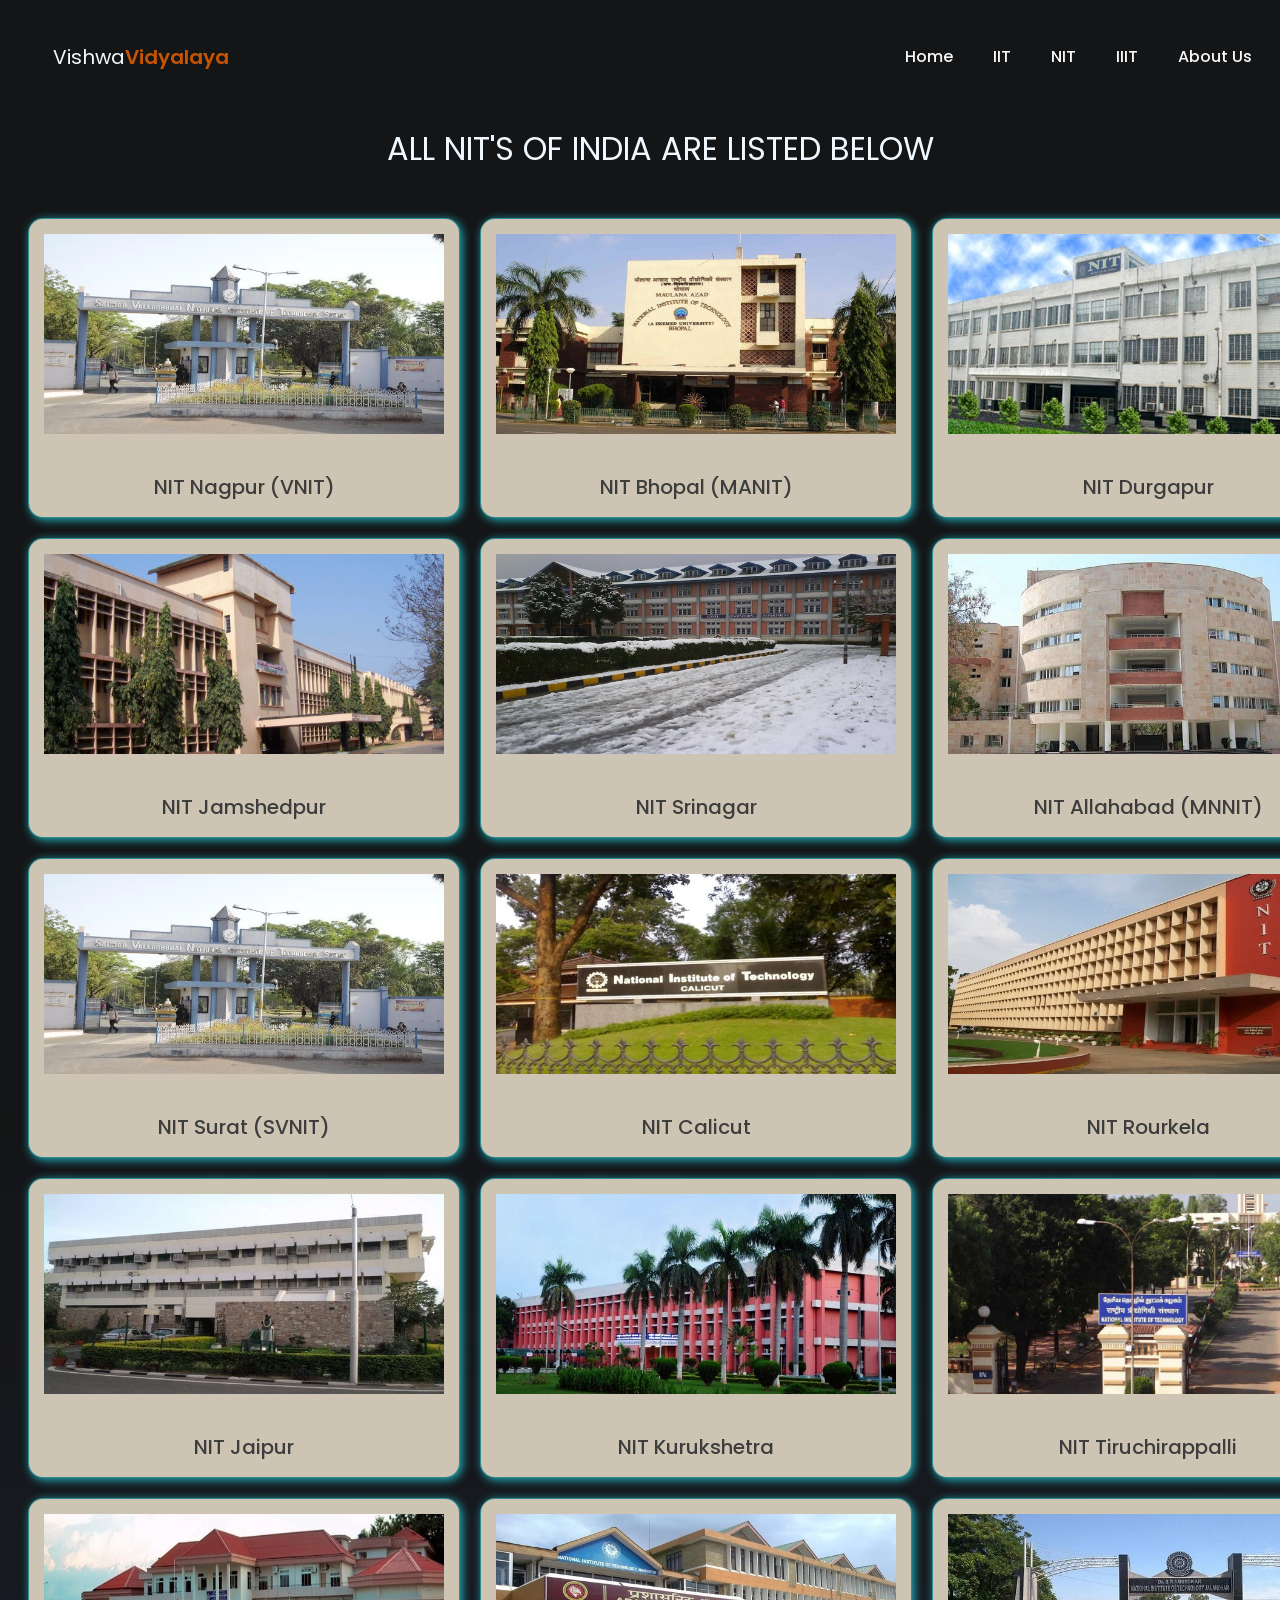
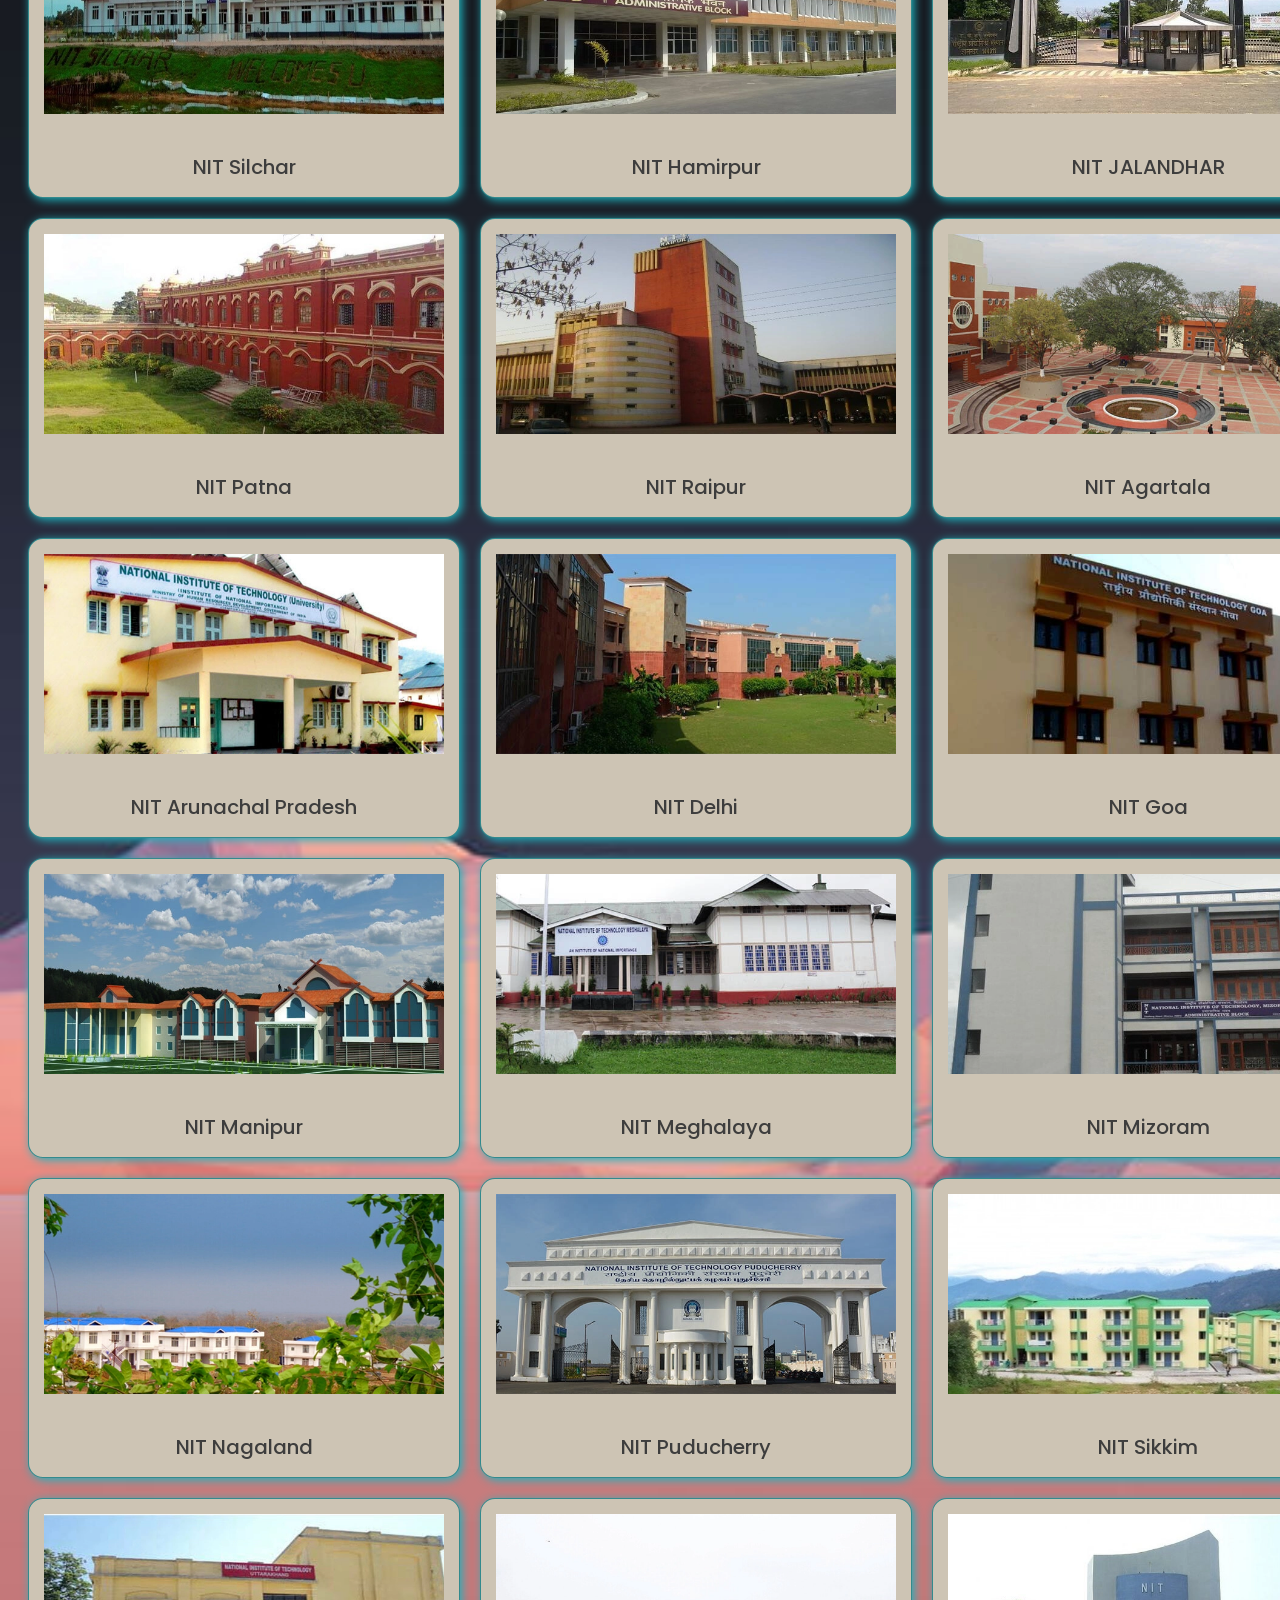
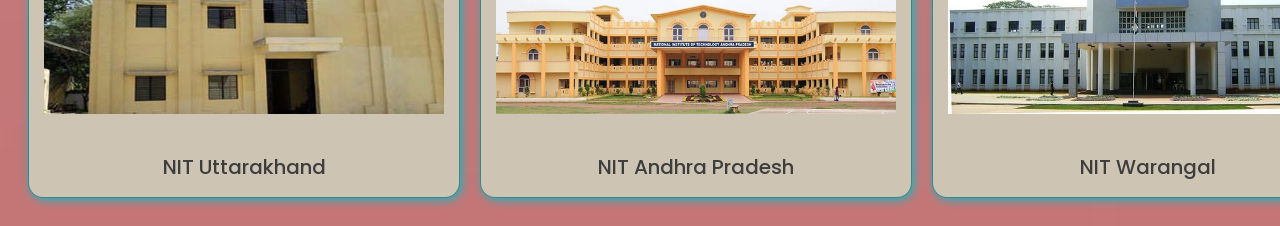
<file: VishwaVidyalaya-main/VISHWAVIDYALAYA/all_nits_page.html>
<!DOCTYPE html>
<html lang="en">
<head>
    <meta charset="UTF-8">
    <meta name="viewport" content="width=device-width, initial-scale=1.0">
    <title> HTML tutorial</title>
    <link rel="preconnect" href="https://fonts.googleapis.com" />
    <link rel="preconnect" href="https://fonts.gstatic.com" crossorigin />
    <link
      href="https://fonts.googleapis.com/css2?family=Poppins:wght@200;500&display=swap"
      rel="stylesheet"
    />
    <link rel="stylesheet" href="nit.css">
</head>
<body>
  <header>
    <nav>
      <div class="left"><span>Vishwa</span><span id="vid">Vidyalaya</span></div>
      <div class="right">
        <ul type="none">
          <li ><a href="home.html">Home </a></li>
          <li><a href="all_iit_page.html">IIT</a></li>
          <li><a href="all_nits_page.html">NIT </a></li>
          <li><a href="#">IIIT</a></li>
          <li><a href="#">About Us</a></li>
        </ul>
      </div>
    </nav>
    
  </header>


       <div class="top">
       <div class="left1">ALL NIT'S OF INDIA ARE LISTED BELOW 
       </div> 
      

      </div>
       <br>
   
        <div class="nit">
                
                <div class="nit_name"> <div class="nit_logo"> <a href="https://www.collegepravesh.com/engineering-colleges/vnit-nagpur/"><img src="nit_main_images/SVNIT.webp" alt=""> </a> </div><br> <a href="https://www.collegepravesh.com/engineering-colleges/vnit-nagpur/">NIT Nagpur (VNIT)</a></div>

                <div class="nit_name"> <div class="nit_logo"> <a href="https://www.collegepravesh.com/engineering-colleges/nit-bhopal/"><img src="nit_main_images/MANIT-BHOPAL.webp" alt=""></a></div><br><a href="https://www.collegepravesh.com/engineering-colleges/nit-bhopal/">NIT Bhopal (MANIT)</a> </div>
                
                <div class="nit_name"> <div class="nit_logo"> <a href="https://www.collegepravesh.com/engineering-colleges/nit-durgapur/"><img src="nit_main_images/NIT-Durgapur.webp" alt="">     </a> </div><br> <a href="https://www.collegepravesh.com/engineering-colleges/nit-durgapur/">NIT Durgapur</a></div>
             
                <div class="nit_name"> <div class="nit_logo"> <a href="https://www.collegepravesh.com/engineering-colleges/nit-jamshedpur/"><img src="nit_main_images/NIT-Jamshedpur.webp" alt=""></a> </div><br> <a href="https://www.collegepravesh.com/engineering-colleges/nit-jamshedpur/">NIT Jamshedpur</a></div>
            
            
                <!-- <div class="nit_name"> <div class="nit_logo"> <a href="https://www.collegepravesh.com/engineering-colleges/nit-surathkal/"><img src="nit_main_images/NIT-Karnataka.webp" alt="">     </a> <div><br>  <a href="https://www.collegepravesh.com/engineering-colleges/nit-surathkal/">NIT karnataka</a></div> -->

               
                <div class="nit_name"> <div class="nit_logo"> <a href="https://www.collegepravesh.com/engineering-colleges/nit-srinagar/"><img src="nit_main_images/NIT-SRINAGAR.webp" alt="">     </a> </div><br>   <a href="https://www.collegepravesh.com/engineering-colleges/nit-srinagar/">NIT Srinagar</a></div>

                
               
                <div class="nit_name"> <div class="nit_logo"> <a href="https://www.collegepravesh.com/engineering-colleges/nit-allahabad/"><img src="nit_main_images/MNNIT-Allahabad.webp" alt="">     </a> </div><br> <a href="https://www.collegepravesh.com/engineering-colleges/nit-allahabad/">NIT Allahabad (MNNIT)</a></div>
               
               
                <div class="nit_name"> <div class="nit_logo"> <a href="https://www.collegepravesh.com/engineering-colleges/nit-surat/"><img src="nit_main_images/SVNIT.webp" alt="">     </a> </div><br> <a href="https://www.collegepravesh.com/engineering-colleges/nit-surat/">NIT Surat (SVNIT)</a></div>
                

                <div class="nit_name"> <div class="nit_logo"> <a href="https://www.collegepravesh.com/engineering-colleges/nit-calicut/"><img src="nit_main_images/NIT-Calicut.webp" alt="">      </a></div><br> <a href="https://www.collegepravesh.com/engineering-colleges/nit-calicut/">NIT Calicut</a></div>

                <div class="nit_name"> <div class="nit_logo"> <a href="https://www.collegepravesh.com/engineering-colleges/nit-rourkela/"><img src="nit_main_images/NIT-ROURKELA.webp" alt="">    </a> </div><br> <a href="https://www.collegepravesh.com/engineering-colleges/nit-rourkela/">NIT Rourkela</a></div>

                <div class="nit_name"> <div class="nit_logo"> <a href="https://www.collegepravesh.com/engineering-colleges/nit-jaipur/"><img src="nit_main_images/MNIT-Jaipur.webp" alt="">     </a> </div><br> <a href="https://www.collegepravesh.com/engineering-colleges/nit-jaipur/">NIT Jaipur</a></div>

                <div class="nit_name"> <div class="nit_logo"> <a href="https://www.collegepravesh.com/engineering-colleges/nit-kurukshetra/"><img src="nit_main_images/NIT-Kurukshetra.webp" alt="">     </a> </div><br> <a href="https://www.collegepravesh.com/engineering-colleges/nit-kurukshetra/">NIT Kurukshetra</a></div>

                <div class="nit_name"> <div class="nit_logo"> <a href="https://www.collegepravesh.com/engineering-colleges/nit-trichy/"><img src="nit_main_images/NIT-Trichy.webp" alt="">     </a> </div><br> <a href="https://www.collegepravesh.com/engineering-colleges/nit-trichy/">NIT Tiruchirappalli</a></div>

                <div class="nit_name"> <div class="nit_logo"> <a href="https://www.collegepravesh.com/engineering-colleges/nit-silchar/"> <img src="nit_main_images/NIT-Silchar.webp" alt="">    </a> </div><br> <a href="https://www.collegepravesh.com/engineering-colleges/nit-silchar/">NIT Silchar</a></div>

                <div class="nit_name"> <div class="nit_logo"> <a href="https://www.collegepravesh.com/engineering-colleges/nit-hamirpur/"> <img src="nit_main_images/NIT-Hamirpur1.webp" alt="">    </a> </div><br> <a href="https://www.collegepravesh.com/engineering-colleges/nit-hamirpur/">NIT Hamirpur</a></div>

                <div class="nit_name"> <div class="nit_logo"> <a href="https://www.collegepravesh.com/engineering-colleges/nit-jalandhar/"><img src="nit_main_images/NIT-JALANDHAR.webp" alt="">     </a> </div><br> <a href="https://www.collegepravesh.com/engineering-colleges/nit-jalandhar/">NIT JALANDHAR </a></div>

                <div class="nit_name"> <div class="nit_logo"> <a href="https://www.collegepravesh.com/engineering-colleges/nit-patna/"><img src="nit_main_images/NIT-Patna.webp" alt="">     </a> </div><br> <a href="https://www.collegepravesh.com/engineering-colleges/nit-patna/">NIT Patna</a></div>

                <div class="nit_name"> <div class="nit_logo"> <a href="https://www.collegepravesh.com/engineering-colleges/nit-raipur/"><img src="nit_main_images/NIT-RAIPUR.webp" alt="">    </a> </div><br> <a href="https://www.collegepravesh.com/engineering-colleges/nit-raipur/">NIT Raipur</a></div>

                <div class="nit_name"> <div class="nit_logo"><a href="https://www.collegepravesh.com/engineering-colleges/nit-agartala/"><img src="nit_main_images/NIT-Agartala.webp" alt="">     </a>  </div><br> <a href="https://www.collegepravesh.com/engineering-colleges/nit-arunachal-pradesh/">NIT Agartala</a></div>

                <div class="nit_name"> <div class="nit_logo"> <a href="https://www.collegepravesh.com/engineering-colleges/nit-arunachal-pradesh/"><img src="nit_main_images/NIT-Arunachal-Pradesh.webp" alt="">     </a> </div><br> <a href="https://www.collegepravesh.com/engineering-colleges/nit-arunachal-pradesh/">NIT Arunachal Pradesh</a></div>

                <div class="nit_name"> <div class="nit_logo"> <a href="https://www.collegepravesh.com/engineering-colleges/nit-delhi/"> <img src="nit_main_images/NIT-Delhi.webp" alt="">    </a> </div><br> <a href="https://www.collegepravesh.com/engineering-colleges/nit-delhi/"> NIT Delhi</a></div>

                <div class="nit_name"> <div class="nit_logo"> <a href="https://www.collegepravesh.com/engineering-colleges/nit-goa/"> <img src="nit_main_images/NIT-GOA.webp" alt="">    </a> </div><br> <a href="https://www.collegepravesh.com/engineering-colleges/nit-goa/">NIT Goa</a></div>

                <div class="nit_name"> <div class="nit_logo"> <a href="https://www.collegepravesh.com/engineering-colleges/nit-manipur/"> <img src="nit_main_images/NIT-MANIPUR.webp" alt="">     </a></div><br> <a href="https://www.collegepravesh.com/engineering-colleges/nit-manipur/">NIT Manipur</a></div>

                <div class="nit_name"> <div class="nit_logo"> <a href="https://www.collegepravesh.com/engineering-colleges/nit-meghalaya/"> <img src="nit_main_images/NIT_Meghalaya.webp" alt="">    </a></div><br> <a href="https://www.collegepravesh.com/engineering-colleges/nit-meghalaya/">NIT Meghalaya</a></div>

                <div class="nit_name"> <div class="nit_logo"> <a href="https://www.collegepravesh.com/engineering-colleges/nit-mizoram/"> <img src="nit_main_images/NIT-Mizoram.webp" alt="">    </a></div><br> <a href="https://www.collegepravesh.com/engineering-colleges/nit-mizoram/">NIT Mizoram</a></div>

                <div class="nit_name"> <div class="nit_logo"> <a href="https://www.collegepravesh.com/engineering-colleges/nit-nagaland/"> <img src="nit_main_images/NIT-Nagaland.webp" alt="">    </a></div><br> <a href="https://www.collegepravesh.com/engineering-colleges/nit-nagaland/">NIT Nagaland</a></div>

                <div class="nit_name"> <div class="nit_logo"> <a href="https://www.collegepravesh.com/engineering-colleges/nit-puducherry/"> <img src="nit_main_images/NIT-Puducherry.webp" alt="">    </a></div><br> <a href="https://www.collegepravesh.com/engineering-colleges/nit-puducherry/">NIT Puducherry</a></div>

                <div class="nit_name"> <div class="nit_logo"> <a href="https://www.collegepravesh.com/engineering-colleges/nit-sikkim/"> <img src="nit_main_images/NIT-SIKKIM1.webp" alt="">    </a></div><br> <a href="https://www.collegepravesh.com/engineering-colleges/nit-sikkim/">NIT Sikkim</a></div>

                <div class="nit_name"> <div class="nit_logo"> <a href="https://www.collegepravesh.com/engineering-colleges/nit-uttarakhand/"> <img src="nit_main_images/NIT-UTTARAKHAND.webp" alt="">    </a></div><br> <a href="https://www.collegepravesh.com/engineering-colleges/nit-uttarakhand/">NIT Uttarakhand</a></div>

                <div class="nit_name"> <div class="nit_logo"> <a href="https://www.collegepravesh.com/engineering-colleges/nit-andhra-pradesh/"> <img src="nit_main_images/NIT-Andhra-Pradesh.webp" alt="">    </a> </div><br> <a href="https://www.collegepravesh.com/engineering-colleges/nit-andhra-pradesh/">NIT Andhra Pradesh</a></div>

                <div class="nit_name"> <div class="nit_logo"> <a href="https://www.collegepravesh.com/engineering-colleges/nit-warangal/"> <img src="nit_main_images/NIT-WARANGAL.webp" alt="">   </a>   </div><br> <a href="https://www.collegepravesh.com/engineering-colleges/nit-warangal/">NIT Warangal</a> </div>

        
        
      

   
    
</body>
</html>
</file>
<file: VishwaVidyalaya_final/home.css>
* {
  margin: 0;
  padding: 0;
}
body {
   background-image: url(bkg2.jpg);
  color: aliceblue;
  font-family: "Poppins", sans-serif;
  background-size: cover;
  height: 50%;
  background-repeat: no-repeat;
  background-color: rgb(0, 0, 0);
  
}
.s{
  color: #ff771d;
}

nav {
  display: flex;
  align-items: center;
  justify-content: space-between;
  
}
.left
{  margin-left: 45px;
  font-size: 20px;
}
.right {
  align-self: flex-end;

}
.right ul {
  display: flex;
  flex-direction: row;
  
}
li {
  margin: 20px;
}
.right ul li a {
  color: rgb(248, 248, 248);
  text-decoration: none;
  font-size: medium;
}
.right ul li a:hover {
  
  text-decoration: underline;
  text-decoration-color: #ff771d;
  font-size: medium;
}

#vid{
  color: rgb(197, 84, 3);
  font-weight: 600;
}

.quote{

  margin-top: 9%;
  text-align: center;
  font-size: 2rem;
  font-weight: 500;
  
  
}
.author{
  margin-left: 70%;
  font-style: oblique;
  font-size: 12px;
}



.trd{
display: flex;
justify-content: space-between;
width: 80%;
margin: 0 auto;
position: relative;
}

.img{
margin-top: 7%;
border: black;
border-radius: 7px;
opacity: 1;
display: block;
width: 302px;
height: 302px;;
transition: .5s ease;
}
.content1{
position: absolute;
top:55%;
left: 12%;
height: auto;
background-color: #ff771d;
padding: 10px;
transform: translate(-50%,-50%);
-ms-transform: translate(-50%,-50%);
text-transform: uppercase;
font-size: 20px;
color: #fff;
white-space: nowrap;
overflow: hidden;
}
.content2{
position: absolute;
top: 55%;
left: 49%;
background-color: #ff771d;
padding: 10px;
transform: translate(-50%,-50%);
-ms-transform: translate(-50%,-50%);
text-transform: uppercase;
font-size: 20px;
color: #fff

}
.content3{
position: absolute;
top: 55%;
left: 88%;
background-color: #ff771d;
padding: 10px;
transform: translate(-50%,-50%);
-ms-transform: translate(-50%,-50%);
text-transform: uppercase;
font-size: 20px;
color: #fff
}


.overlay{
opacity: 0;
}
.img:hover img{
opacity: .5;
}
.img:hover .overlay{
opacity:1;
}
</file>
<file: VishwaVidyalaya_final/about_us.css>
* {
    margin: 0;
    padding: 0;
  }
  body {
     background-image: url(bkg2.jpg);
    color: aliceblue;
    font-family: "Poppins", sans-serif;
    background-size: cover;
    height: 50%;
    background-repeat: no-repeat;
    background-color: rgb(0, 0, 0);
  }

nav {
    display: flex;
    align-items: center;
    justify-content: space-between;
    
  }

  .left
  {  margin-left: 45px;
    font-size: 20px;
  }
  .right {
    align-self: flex-end;
 
  }
  .right ul {
    display: flex;
    flex-direction: row;
    
  }
  li {
    margin: 20px;
  }
  .right ul li a {
    color: rgb(248, 248, 248);
    text-decoration: none;
    font-size: medium;
  }
  .right ul li a:hover {
  
    text-decoration: underline;
    text-decoration-color: #ff771d;
    font-size: medium;
  }
  #vid{
    color: rgb(197, 84, 3);
    font-weight: 600;
  }


.text{
    text-align: center;
}
.names{
    text-align: left;
}
.quote{
    text-align: center;
 }

 .column {
    margin-top: 30px;
    float: left;
    width: 50%;
    margin-bottom: 20px;
  }

.row{
    margin-bottom: 40px;
}
  .about_para{
    margin-top: 150px;
  }



  .ajay_pic{
   display: flex;
   justify-content: center;
   align-items: center;
   
  }
  .ajay_pic img{
    border-radius: 45%;
  }
  .animesh_pic{
    display: flex;
    justify-content: center;
    align-items: center;
    
   }
   .animesh_pic img{
     border-radius: 45%;
   }
   .ajay_pic:hover img{
    filter: brightness(125%);
  }
  .animesh_pic:hover img{
    filter: brightness(130%);
  }
  
  
   

   .left1:hover{
    text-decoration: underline;
    text-decoration-color: #ff771d ;
}
.id div img{
  width: 1rem;
  height: 1rem;
}
.id{
   
   
 display: flex;
 margin-left: 25%;
 margin-right: 25%;
 justify-content: space-around;
 
}
.about_para{
  background-color: #141517; 
  border: 2px solid #717171; 
  padding: 20px;
  margin: 20px auto;
  margin-top: 26%;
  width: 90%; 
  box-sizing: border-box; 
  text-align: center; 
  border-radius: 20%;
}
.about_para:hover{
  text-decoration-color: antiquewhite;
  animation-delay: 800ms;
  filter: brightness(125%)
}
.id{
  background-color: #0a1513; 
  border: 2px solid #717171; 
  padding: 20px;
  
  box-sizing: border-box; 
  text-align: center; 
  border-radius: 20%;
}
</file>
<file: VishwaVidyalaya_final/nit.css>
body {
    background-image: url(bkg2.jpg);
   color: aliceblue;
   font-family: "Poppins", sans-serif;
   background-size: cover;
   height: 50%;
   background-repeat: no-repeat;
   background-color: rgb(0, 0, 0);
   
 }

nav {
    display: flex;
    align-items: center;
    justify-content: space-between;
    
  }
  .left
  {  margin-left: 45px;
    font-size: 20px;
  }
  .right {
    align-self: flex-end;
 
  }
  .right ul {
    display: flex;
    flex-direction: row;
    
  }
  li {
    margin: 20px;
  }
  .right ul li a {
    color: rgb(248, 248, 248);
    text-decoration: none;
    font-size: medium;
  }
  .right ul li a:hover {
  
    text-decoration: underline;
    text-decoration-color: #ff771d;
    font-size: medium;
  }
  #vid{
    color: rgb(197, 84, 3);
    font-weight: 600;
  }

.top{
    display: flex;
    justify-content: space-between;
   
    
}
.left1{
  color:aliceblue;
  
  margin-top: 20px;
  font-size: xx-large;
  margin-left: 30%;
  
}
.left1:hover{
    text-decoration: underline;
    text-decoration-color: #ff771d ;
}
.right1{
    margin-right: 50px;
    margin-top: 20px;
  
  
}
#im{
    width: 25px;
    height: 25px;;
}
img{
    width: fit;
    height:200px;
}
.nit{
    display: grid;
    grid-template-columns: auto auto auto;
    padding: 10px;
    
    
}
.nit_name{
    background-color:rgb(205, 196, 180);
    border: 1px solid rgba(13, 124, 132, 0.8);
    padding: 15px;
    font-size: 20px;
    text-align: center;
    margin: 10px 10px;
    border-radius: 15px;
    box-shadow: 2px 2px  10px rgb(31, 179, 190);
    
}
a{
    text-decoration: none;
    color: rgb(61, 61, 61);
    font-weight: 500;
}

.nit_name a:hover{
    text-decoration: underline;
    
}
</file>
<file: VishwaVidyalaya-main/VISHWAVIDYALAYA/nit.css>
body {
    background-image: url(bkg2.jpg);
   color: aliceblue;
   font-family: "Poppins", sans-serif;
   background-size: cover;
   height: 50%;
   background-repeat: no-repeat;
   background-color: rgb(0, 0, 0);
   
 }

nav {
    display: flex;
    align-items: center;
    justify-content: space-between;
    
  }
  .left
  {  margin-left: 45px;
    font-size: 20px;
  }
  .right {
    align-self: flex-end;
 
  }
  .right ul {
    display: flex;
    flex-direction: row;
    
  }
  li {
    margin: 20px;
  }
  .right ul li a {
    color: rgb(248, 248, 248);
    text-decoration: none;
    font-size: medium;
  }
  .right ul li a:hover {
  
    text-decoration: underline;
    text-decoration-color: #ff771d;
    font-size: medium;
  }
  #vid{
    color: rgb(197, 84, 3);
    font-weight: 600;
  }

.top{
    display: flex;
    justify-content: space-between;
   
    
}
.left1{
  color:aliceblue;
  
  margin-top: 20px;
  font-size: xx-large;
  margin-left: 30%;
  
}
.left1:hover{
    text-decoration: underline;
    text-decoration-color: #ff771d ;
}
.right1{
    margin-right: 50px;
    margin-top: 20px;
  
  
}
#im{
    width: 25px;
    height: 25px;;
}
img{
    width: fit;
    height:200px;
}
.nit{
    display: grid;
    grid-template-columns: auto auto auto;
    padding: 10px;
    
    
}
.nit_name{
    background-color:rgb(205, 196, 180);
    border: 1px solid rgba(13, 124, 132, 0.8);
    padding: 15px;
    font-size: 20px;
    text-align: center;
    margin: 10px 10px;
    border-radius: 15px;
    box-shadow: 2px 2px  10px rgb(31, 179, 190);
    
}
a{
    text-decoration: none;
    color: rgb(61, 61, 61);
    font-weight: 500;
}

.nit_name a:hover{
    text-decoration: underline;
    
}
</file>
